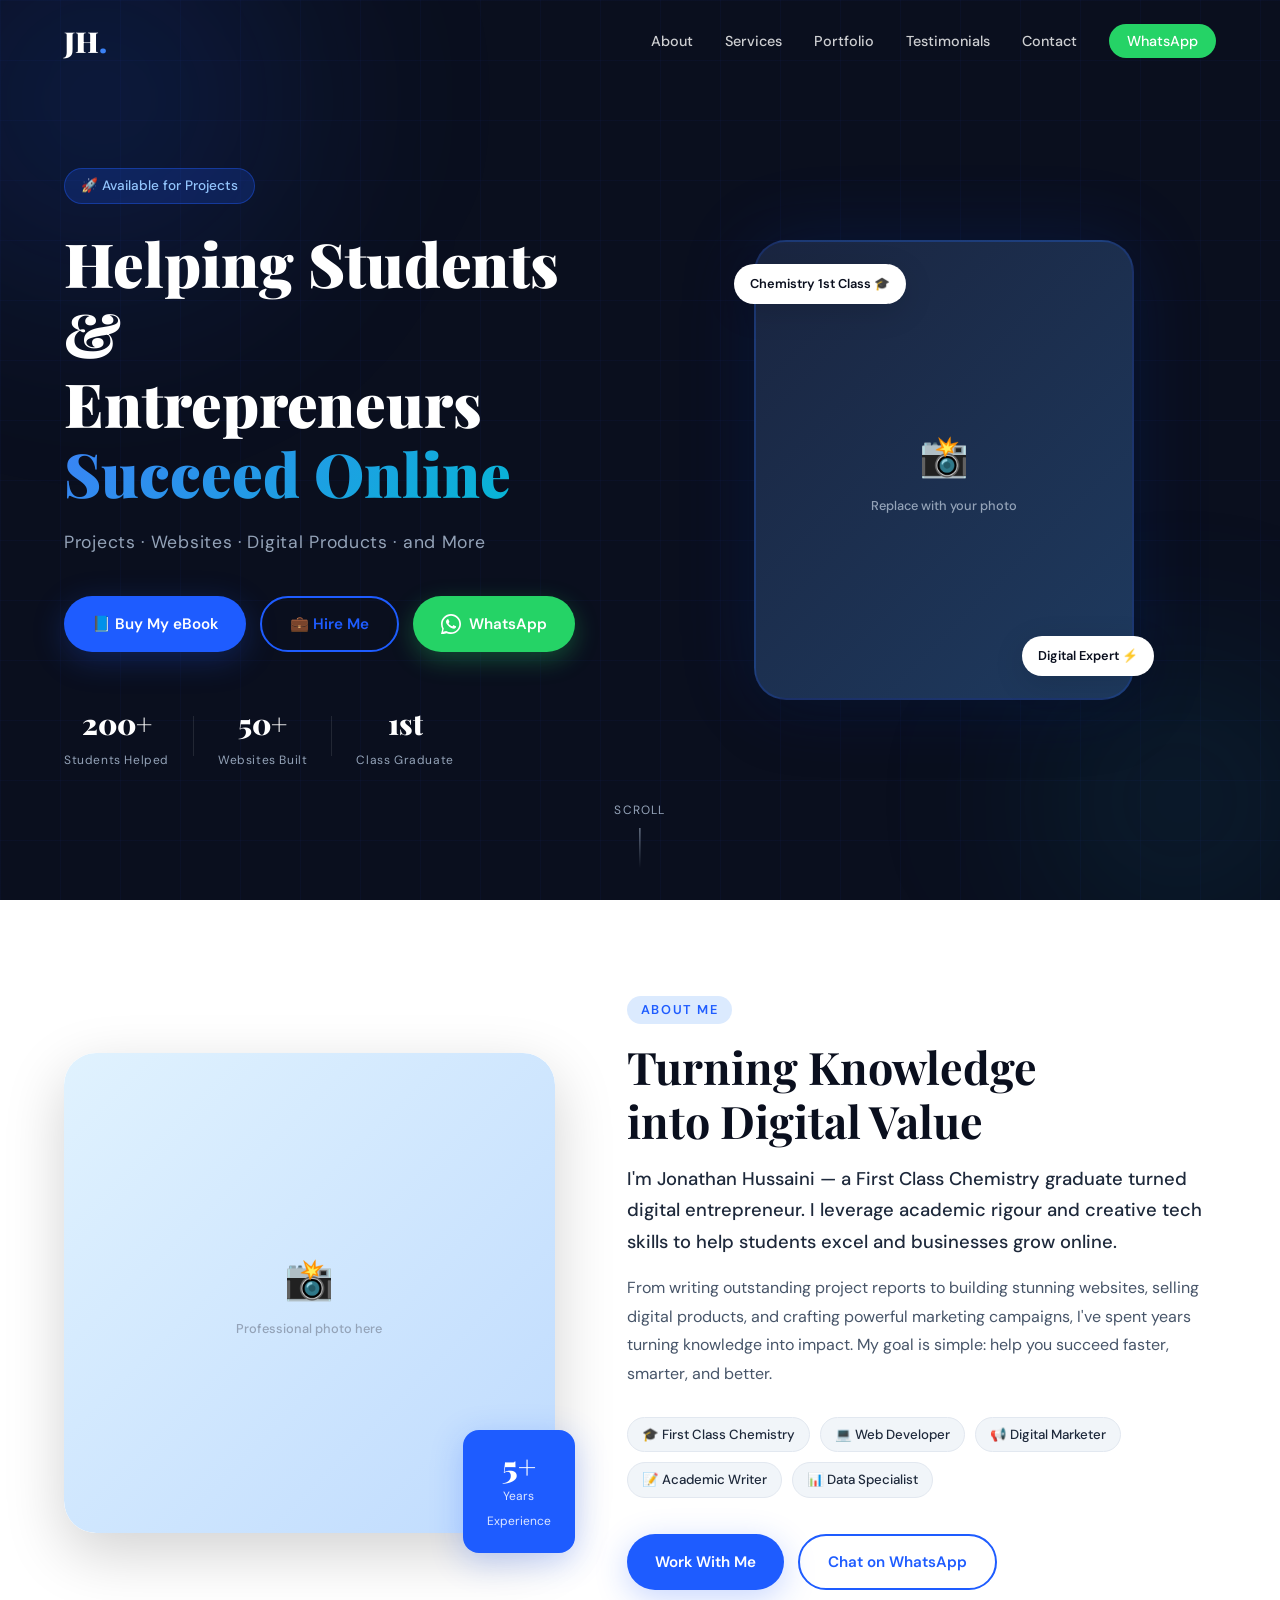
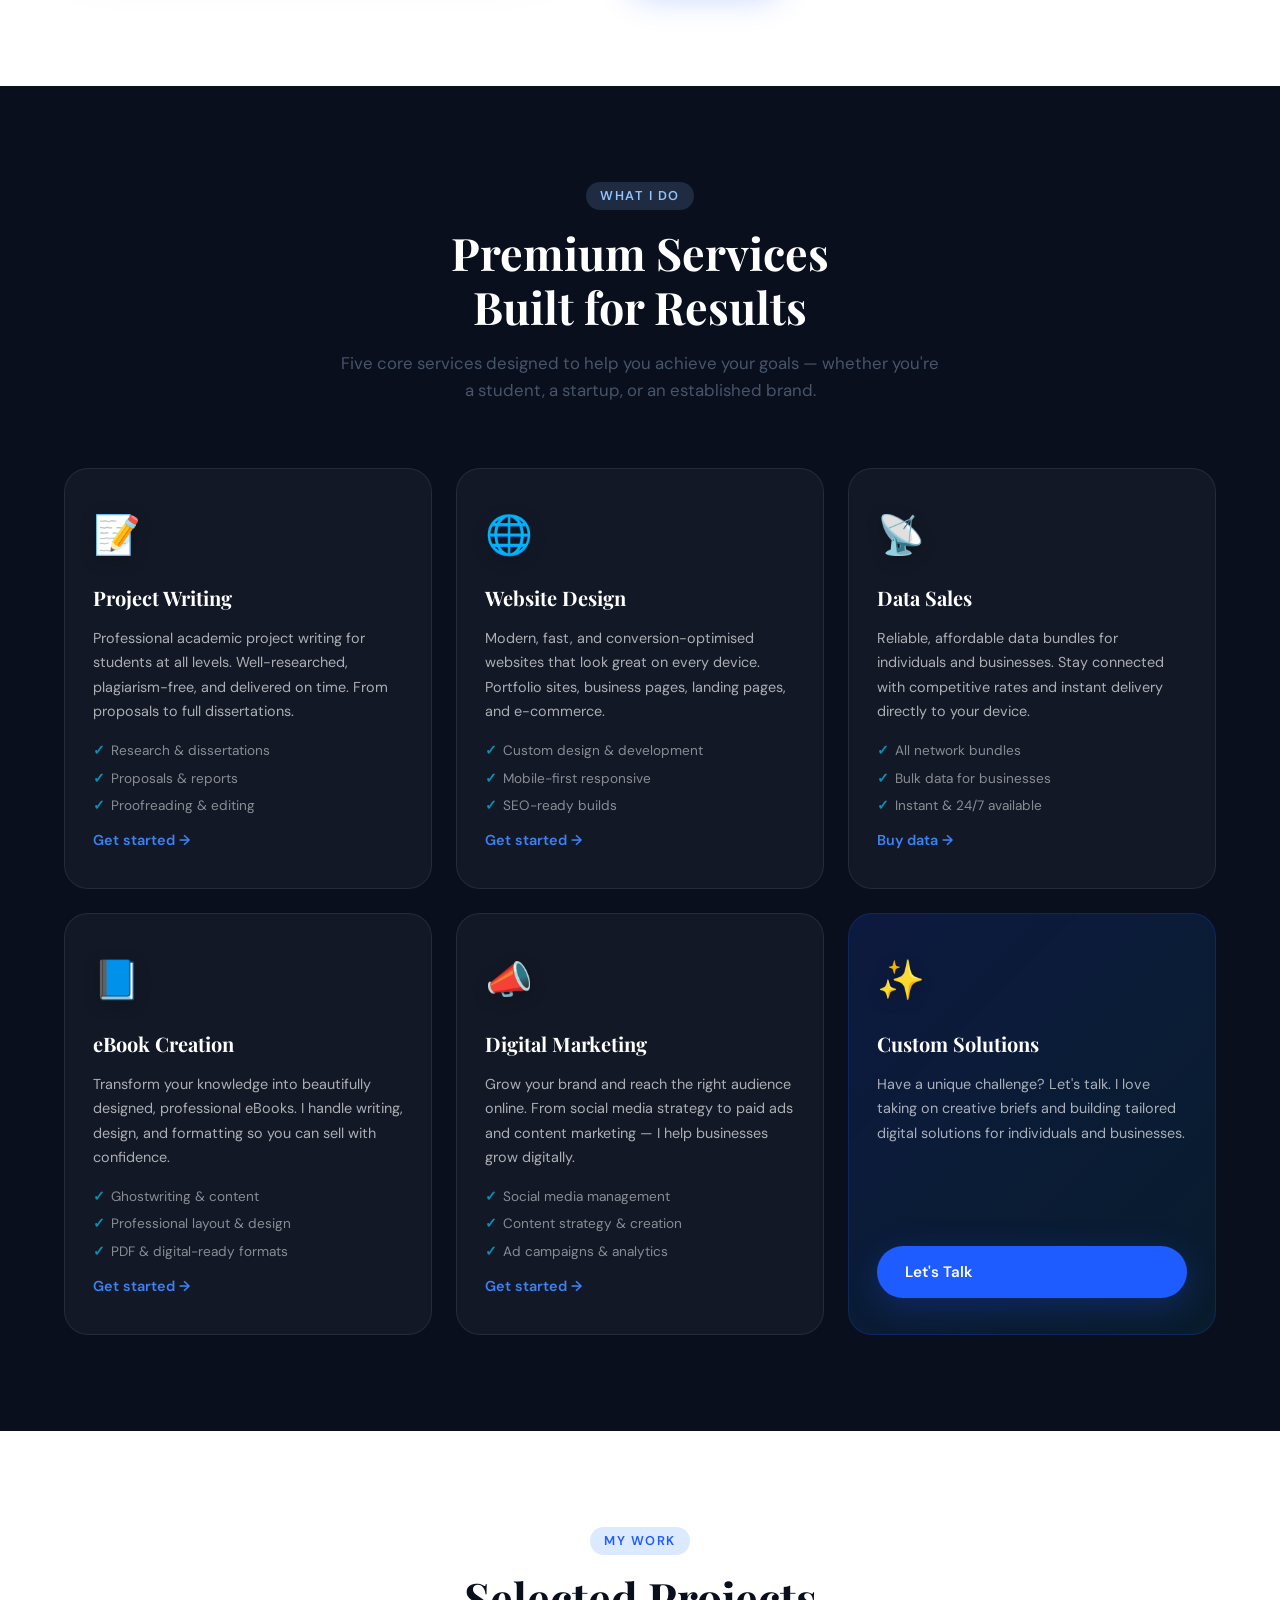
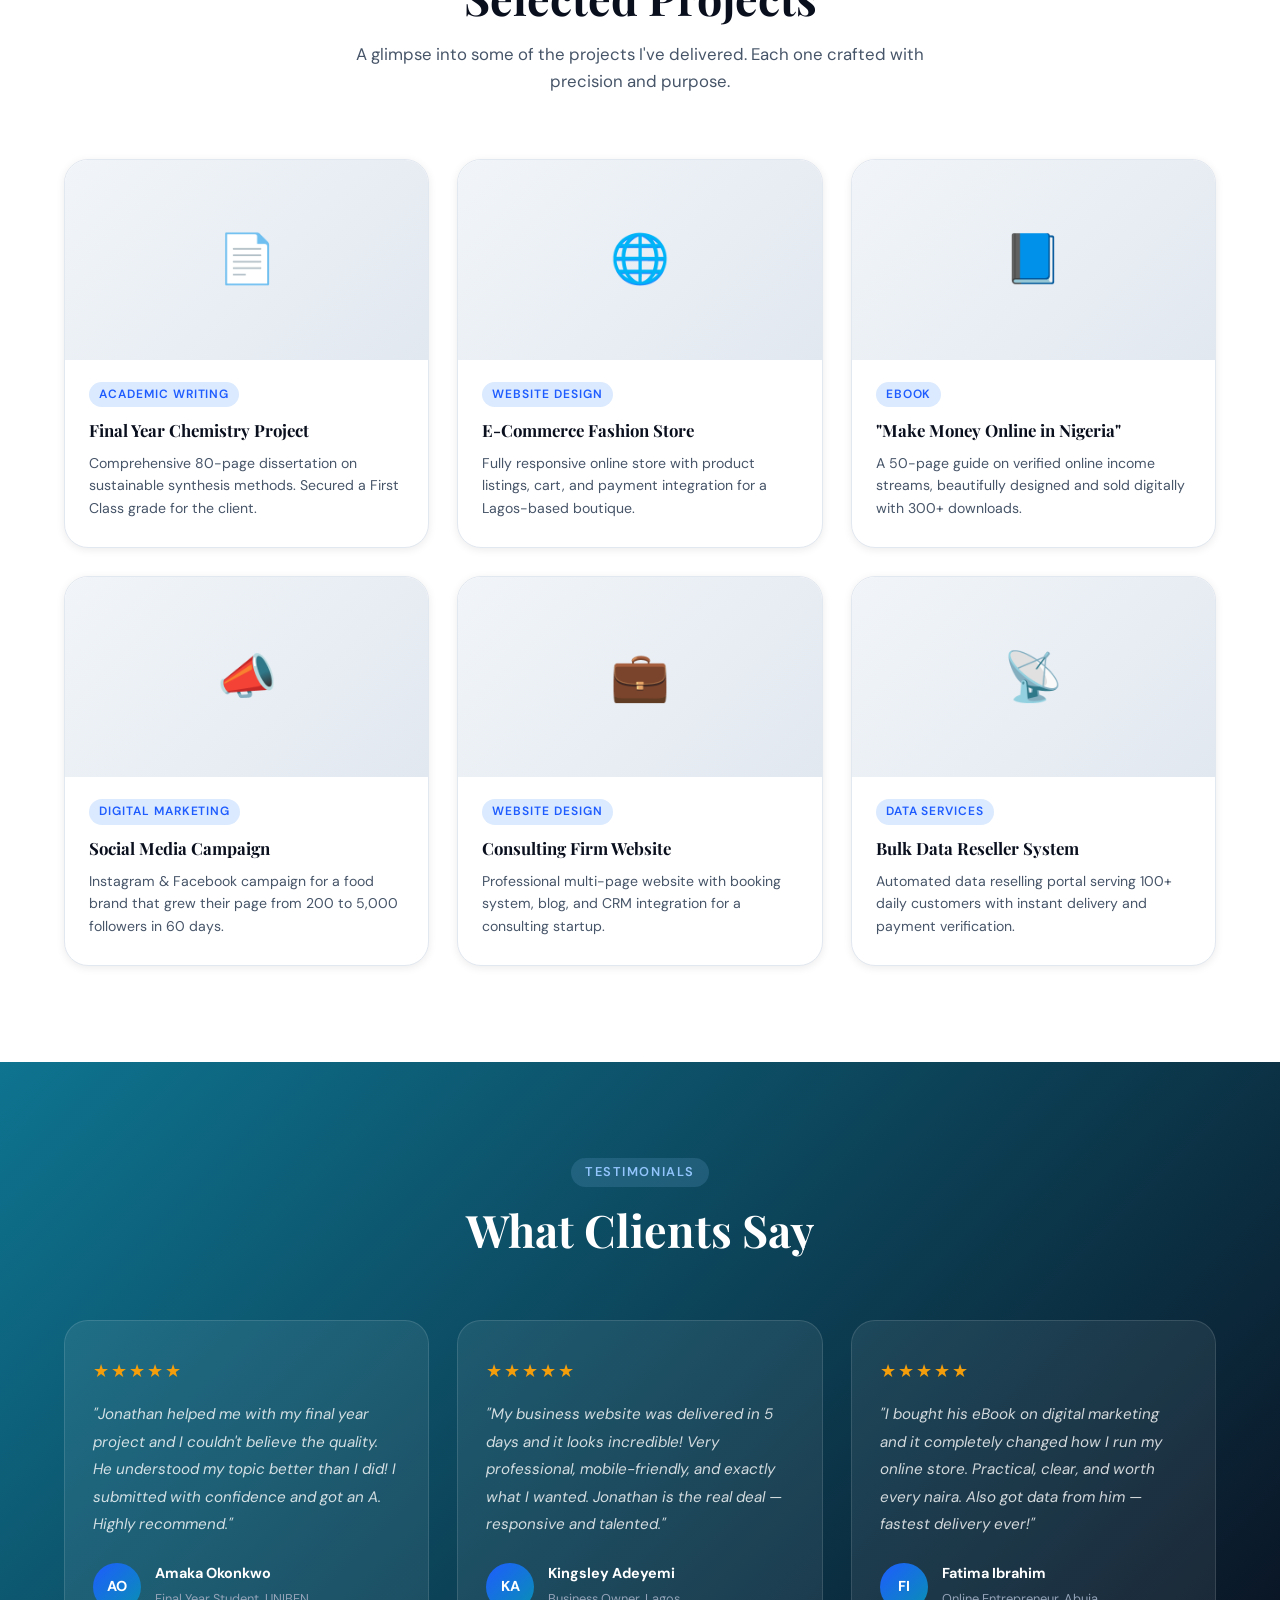
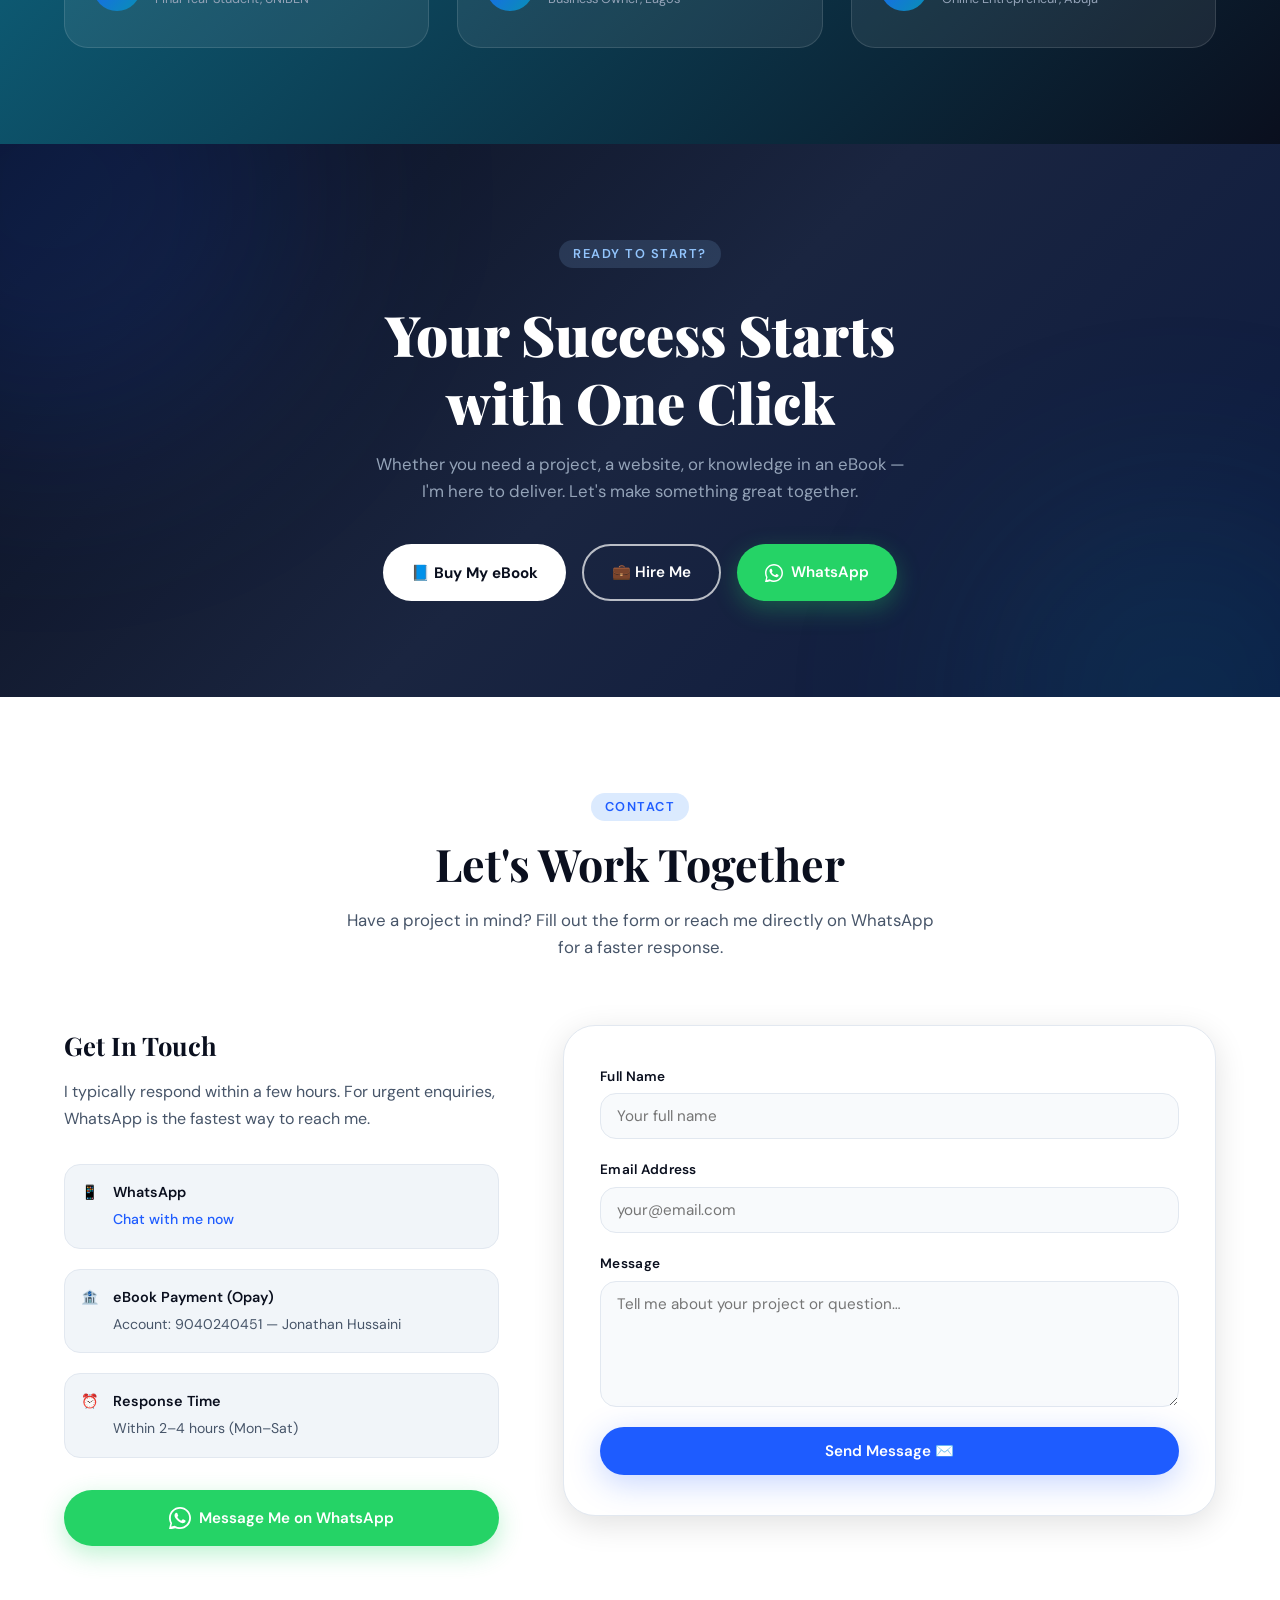
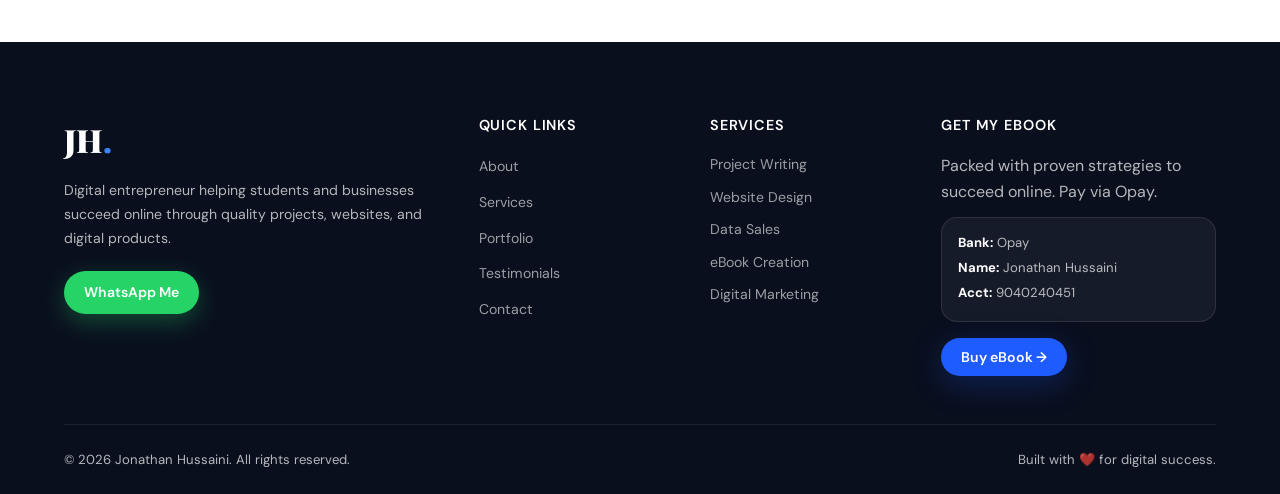
<file: index.html>
<!DOCTYPE html>
<html lang="en">
<head>
  <meta charset="UTF-8" />
  <meta name="viewport" content="width=device-width, initial-scale=1.0" />
  <title>Jonathan Hussaini — Digital Entrepreneur</title>

  <!-- Google Search Console Verification -->
  <meta name="google-site-verification" content="fGX16C2M5K1tRXCKrQCRT9qGqN2fuFwjOLZInHgE66c" />

  <link rel="preconnect" href="https://fonts.googleapis.com" />
  <link rel="preconnect" href="https://fonts.gstatic.com" crossorigin />
  <link href="https://fonts.googleapis.com/css2?family=Playfair+Display:wght@700;900&family=DM+Sans:wght@300;400;500;600&display=swap" rel="stylesheet" />
  <link rel="stylesheet" href="style.css" />
</head>
<body>

  <!-- ============================================================
       NAVIGATION
  ============================================================ -->
  <nav id="navbar">
    <div class="nav-inner">
      <a href="#hero" class="logo">JH<span class="logo-dot">.</span></a>
      <ul class="nav-links" id="navLinks">
        <li><a href="#about">About</a></li>
        <li><a href="#services">Services</a></li>
        <li><a href="#portfolio">Portfolio</a></li>
        <li><a href="#testimonials">Testimonials</a></li>
        <li><a href="#contact">Contact</a></li>
        <li><a href="https://wa.link/3ifkob" target="_blank" class="nav-wa">WhatsApp</a></li>
      </ul>
      <button class="hamburger" id="hamburger" aria-label="Toggle menu">
        <span></span><span></span><span></span>
      </button>
    </div>
  </nav>

  <!-- ============================================================
       HERO SECTION
  ============================================================ -->
  <section id="hero">
    <div class="hero-bg-grid"></div>
    <div class="hero-orb hero-orb-1"></div>
    <div class="hero-orb hero-orb-2"></div>
    <div class="hero-content">
      <div class="hero-text">
        <span class="hero-badge fade-up">🚀 Available for Projects</span>
        <h1 class="hero-headline fade-up">Helping Students &amp;<br/>Entrepreneurs<br/><span class="gradient-text">Succeed Online</span></h1>
        <p class="hero-tagline fade-up">Projects · Websites · Digital Products · and More</p>
        <div class="hero-cta fade-up">
          <button class="btn btn-primary" id="openEbookModal">📘 Buy My eBook</button>
          <a href="#contact" class="btn btn-outline">💼 Hire Me</a>
          <a href="https://wa.link/3ifkob" target="_blank" class="btn btn-wa">
            <svg width="20" height="20" viewBox="0 0 24 24" fill="currentColor"><path d="M17.472 14.382c-.297-.149-1.758-.867-2.03-.967-.273-.099-.471-.148-.67.15-.197.297-.767.966-.94 1.164-.173.199-.347.223-.644.075-.297-.15-1.255-.463-2.39-1.475-.883-.788-1.48-1.761-1.653-2.059-.173-.297-.018-.458.13-.606.134-.133.298-.347.446-.52.149-.174.198-.298.298-.497.099-.198.05-.371-.025-.52-.075-.149-.669-1.612-.916-2.207-.242-.579-.487-.5-.669-.51-.173-.008-.371-.01-.57-.01-.198 0-.52.074-.792.372-.272.297-1.04 1.016-1.04 2.479 0 1.462 1.065 2.875 1.213 3.074.149.198 2.096 3.2 5.077 4.487.709.306 1.262.489 1.694.625.712.227 1.36.195 1.871.118.571-.085 1.758-.719 2.006-1.413.248-.694.248-1.289.173-1.413-.074-.124-.272-.198-.57-.347z"/><path d="M12 0C5.373 0 0 5.373 0 12c0 2.125.554 4.122 1.522 5.862L.057 23.617a.75.75 0 00.92.919l5.83-1.456A11.945 11.945 0 0012 24c6.627 0 12-5.373 12-12S18.627 0 12 0zm0 22c-1.92 0-3.722-.5-5.285-1.377l-.38-.215-3.938.983.998-3.857-.234-.396A9.952 9.952 0 012 12C2 6.486 6.486 2 12 2s10 4.486 10 10-4.486 10-10 10z"/></svg>
            WhatsApp
          </a>
        </div>
        <div class="hero-stats fade-up">
          <div class="stat"><span class="stat-num">200+</span><span class="stat-label">Students Helped</span></div>
          <div class="stat-divider"></div>
          <div class="stat"><span class="stat-num">50+</span><span class="stat-label">Websites Built</span></div>
          <div class="stat-divider"></div>
          <div class="stat"><span class="stat-num">1st</span><span class="stat-label">Class Graduate</span></div>
        </div>
      </div>
      <div class="hero-image-wrap fade-up">
        <div class="hero-image-frame">
          <!-- REPLACE: swap this div for an <img src="your-photo.jpg" alt="Jonathan Hussaini"> -->
          <div class="img-placeholder hero-img-placeholder">
            <span>📸</span>
            <p>Replace with your photo</p>
          </div>
          <div class="hero-img-badge badge-top">Chemistry 1st Class 🎓</div>
          <div class="hero-img-badge badge-bottom">Digital Expert ⚡</div>
        </div>
      </div>
    </div>
    <div class="scroll-indicator">
      <span>Scroll</span>
      <div class="scroll-line"></div>
    </div>
  </section>

  <!-- ============================================================
       ABOUT SECTION
  ============================================================ -->
  <section id="about" class="section">
    <div class="container">
      <div class="about-grid">
        <div class="about-image-wrap reveal">
          <div class="about-img-frame">
            <!-- REPLACE: <img src="about-photo.jpg" alt="Jonathan Hussaini"> -->
            <div class="img-placeholder about-img-placeholder">
              <span>📸</span>
              <p>Professional photo here</p>
            </div>
          </div>
          <div class="about-experience-badge">
            <span class="exp-num">5+</span>
            <span class="exp-text">Years<br/>Experience</span>
          </div>
        </div>
        <div class="about-content reveal">
          <span class="section-label">About Me</span>
          <h2 class="section-title">Turning Knowledge<br/>into Digital Value</h2>
          <p class="about-lead">I'm Jonathan Hussaini — a First Class Chemistry graduate turned digital entrepreneur. I leverage academic rigour and creative tech skills to help students excel and businesses grow online.</p>
          <p class="about-body">From writing outstanding project reports to building stunning websites, selling digital products, and crafting powerful marketing campaigns, I've spent years turning knowledge into impact. My goal is simple: help you succeed faster, smarter, and better.</p>
          <div class="about-tags">
            <span class="tag">🎓 First Class Chemistry</span>
            <span class="tag">💻 Web Developer</span>
            <span class="tag">📢 Digital Marketer</span>
            <span class="tag">📝 Academic Writer</span>
            <span class="tag">📊 Data Specialist</span>
          </div>
          <div class="about-cta">
            <a href="#contact" class="btn btn-primary">Work With Me</a>
            <a href="https://wa.link/3ifkob" target="_blank" class="btn btn-outline">Chat on WhatsApp</a>
          </div>
        </div>
      </div>
    </div>
  </section>

  <!-- ============================================================
       SERVICES SECTION
  ============================================================ -->
  <section id="services" class="section section-dark">
    <div class="container">
      <div class="section-header reveal">
        <span class="section-label light">What I Do</span>
        <h2 class="section-title light">Premium Services<br/>Built for Results</h2>
        <p class="section-sub">Five core services designed to help you achieve your goals — whether you're a student, a startup, or an established brand.</p>
      </div>
      <div class="services-grid">

        <div class="service-card reveal">
          <div class="service-icon">📝</div>
          <h3>Project Writing</h3>
          <p>Professional academic project writing for students at all levels. Well-researched, plagiarism-free, and delivered on time. From proposals to full dissertations.</p>
          <ul class="service-list">
            <li>Research &amp; dissertations</li>
            <li>Proposals &amp; reports</li>
            <li>Proofreading &amp; editing</li>
          </ul>
          <a href="https://wa.link/3ifkob" target="_blank" class="service-link">Get started →</a>
        </div>

        <div class="service-card reveal">
          <div class="service-icon">🌐</div>
          <h3>Website Design</h3>
          <p>Modern, fast, and conversion-optimised websites that look great on every device. Portfolio sites, business pages, landing pages, and e-commerce.</p>
          <ul class="service-list">
            <li>Custom design &amp; development</li>
            <li>Mobile-first responsive</li>
            <li>SEO-ready builds</li>
          </ul>
          <a href="https://wa.link/3ifkob" target="_blank" class="service-link">Get started →</a>
        </div>

        <div class="service-card reveal">
          <div class="service-icon">📡</div>
          <h3>Data Sales</h3>
          <p>Reliable, affordable data bundles for individuals and businesses. Stay connected with competitive rates and instant delivery directly to your device.</p>
          <ul class="service-list">
            <li>All network bundles</li>
            <li>Bulk data for businesses</li>
            <li>Instant &amp; 24/7 available</li>
          </ul>
          <a href="https://wa.link/3ifkob" target="_blank" class="service-link">Buy data →</a>
        </div>

        <div class="service-card reveal">
          <div class="service-icon">📘</div>
          <h3>eBook Creation</h3>
          <p>Transform your knowledge into beautifully designed, professional eBooks. I handle writing, design, and formatting so you can sell with confidence.</p>
          <ul class="service-list">
            <li>Ghostwriting &amp; content</li>
            <li>Professional layout &amp; design</li>
            <li>PDF &amp; digital-ready formats</li>
          </ul>
          <a href="https://wa.link/3ifkob" target="_blank" class="service-link">Get started →</a>
        </div>

        <div class="service-card reveal">
          <div class="service-icon">📣</div>
          <h3>Digital Marketing</h3>
          <p>Grow your brand and reach the right audience online. From social media strategy to paid ads and content marketing — I help businesses grow digitally.</p>
          <ul class="service-list">
            <li>Social media management</li>
            <li>Content strategy &amp; creation</li>
            <li>Ad campaigns &amp; analytics</li>
          </ul>
          <a href="https://wa.link/3ifkob" target="_blank" class="service-link">Get started →</a>
        </div>

        <div class="service-card service-card-cta reveal">
          <div class="service-icon">✨</div>
          <h3>Custom Solutions</h3>
          <p>Have a unique challenge? Let's talk. I love taking on creative briefs and building tailored digital solutions for individuals and businesses.</p>
          <a href="https://wa.link/3ifkob" target="_blank" class="btn btn-primary" style="margin-top:auto;">Let's Talk</a>
        </div>

      </div>
    </div>
  </section>

  <!-- ============================================================
       PORTFOLIO SECTION
  ============================================================ -->
  <section id="portfolio" class="section">
    <div class="container">
      <div class="section-header reveal">
        <span class="section-label">My Work</span>
        <h2 class="section-title">Selected Projects</h2>
        <p class="section-sub">A glimpse into some of the projects I've delivered. Each one crafted with precision and purpose.</p>
      </div>
      <div class="portfolio-grid">

        <div class="portfolio-card reveal">
          <!-- REPLACE: <img src="project1.jpg" alt="Student Project"> -->
          <div class="img-placeholder portfolio-img">
            <span>📄</span>
          </div>
          <div class="portfolio-info">
            <span class="portfolio-tag">Academic Writing</span>
            <h4>Final Year Chemistry Project</h4>
            <p>Comprehensive 80-page dissertation on sustainable synthesis methods. Secured a First Class grade for the client.</p>
          </div>
        </div>

        <div class="portfolio-card reveal">
          <!-- REPLACE: <img src="project2.jpg" alt="Website Design"> -->
          <div class="img-placeholder portfolio-img">
            <span>🌐</span>
          </div>
          <div class="portfolio-info">
            <span class="portfolio-tag">Website Design</span>
            <h4>E-Commerce Fashion Store</h4>
            <p>Fully responsive online store with product listings, cart, and payment integration for a Lagos-based boutique.</p>
          </div>
        </div>

        <div class="portfolio-card reveal">
          <!-- REPLACE: <img src="project3.jpg" alt="eBook"> -->
          <div class="img-placeholder portfolio-img">
            <span>📘</span>
          </div>
          <div class="portfolio-info">
            <span class="portfolio-tag">eBook</span>
            <h4>"Make Money Online in Nigeria"</h4>
            <p>A 50-page guide on verified online income streams, beautifully designed and sold digitally with 300+ downloads.</p>
          </div>
        </div>

        <div class="portfolio-card reveal">
          <!-- REPLACE: <img src="project4.jpg" alt="Digital Marketing"> -->
          <div class="img-placeholder portfolio-img">
            <span>📣</span>
          </div>
          <div class="portfolio-info">
            <span class="portfolio-tag">Digital Marketing</span>
            <h4>Social Media Campaign</h4>
            <p>Instagram &amp; Facebook campaign for a food brand that grew their page from 200 to 5,000 followers in 60 days.</p>
          </div>
        </div>

        <div class="portfolio-card reveal">
          <!-- REPLACE: <img src="project5.jpg" alt="Business Website"> -->
          <div class="img-placeholder portfolio-img">
            <span>💼</span>
          </div>
          <div class="portfolio-info">
            <span class="portfolio-tag">Website Design</span>
            <h4>Consulting Firm Website</h4>
            <p>Professional multi-page website with booking system, blog, and CRM integration for a consulting startup.</p>
          </div>
        </div>

        <div class="portfolio-card reveal">
          <!-- REPLACE: <img src="project6.jpg" alt="Data Services"> -->
          <div class="img-placeholder portfolio-img">
            <span>📡</span>
          </div>
          <div class="portfolio-info">
            <span class="portfolio-tag">Data Services</span>
            <h4>Bulk Data Reseller System</h4>
            <p>Automated data reselling portal serving 100+ daily customers with instant delivery and payment verification.</p>
          </div>
        </div>

      </div>
    </div>
  </section>

  <!-- ============================================================
       TESTIMONIALS SECTION
  ============================================================ -->
  <section id="testimonials" class="section section-teal">
    <div class="container">
      <div class="section-header reveal">
        <span class="section-label light">Testimonials</span>
        <h2 class="section-title light">What Clients Say</h2>
      </div>
      <div class="testimonials-grid">

        <div class="testimonial-card reveal">
          <div class="testimonial-stars">★★★★★</div>
          <p class="testimonial-text">"Jonathan helped me with my final year project and I couldn't believe the quality. He understood my topic better than I did! I submitted with confidence and got an A. Highly recommend."</p>
          <div class="testimonial-author">
            <!-- REPLACE: <img src="testi1.jpg" alt="Amaka"> -->
            <div class="testi-avatar">AO</div>
            <div>
              <strong>Amaka Okonkwo</strong>
              <span>Final Year Student, UNIBEN</span>
            </div>
          </div>
        </div>

        <div class="testimonial-card reveal">
          <div class="testimonial-stars">★★★★★</div>
          <p class="testimonial-text">"My business website was delivered in 5 days and it looks incredible! Very professional, mobile-friendly, and exactly what I wanted. Jonathan is the real deal — responsive and talented."</p>
          <div class="testimonial-author">
            <div class="testi-avatar">KA</div>
            <div>
              <strong>Kingsley Adeyemi</strong>
              <span>Business Owner, Lagos</span>
            </div>
          </div>
        </div>

        <div class="testimonial-card reveal">
          <div class="testimonial-stars">★★★★★</div>
          <p class="testimonial-text">"I bought his eBook on digital marketing and it completely changed how I run my online store. Practical, clear, and worth every naira. Also got data from him — fastest delivery ever!"</p>
          <div class="testimonial-author">
            <div class="testi-avatar">FI</div>
            <div>
              <strong>Fatima Ibrahim</strong>
              <span>Online Entrepreneur, Abuja</span>
            </div>
          </div>
        </div>

      </div>
    </div>
  </section>

  <!-- ============================================================
       CALL TO ACTION SECTION
  ============================================================ -->
  <section id="cta" class="section section-cta">
    <div class="cta-orb cta-orb-1"></div>
    <div class="cta-orb cta-orb-2"></div>
    <div class="container">
      <div class="cta-content reveal">
        <span class="section-label light">Ready to Start?</span>
        <h2 class="cta-headline">Your Success Starts<br/>with One Click</h2>
        <p class="cta-sub">Whether you need a project, a website, or knowledge in an eBook — I'm here to deliver. Let's make something great together.</p>
        <div class="cta-buttons">
          <button class="btn btn-white" id="openEbookModal2">📘 Buy My eBook</button>
          <a href="#contact" class="btn btn-outline-white">💼 Hire Me</a>
          <a href="https://wa.link/3ifkob" target="_blank" class="btn btn-wa">
            <svg width="18" height="18" viewBox="0 0 24 24" fill="currentColor"><path d="M17.472 14.382c-.297-.149-1.758-.867-2.03-.967-.273-.099-.471-.148-.67.15-.197.297-.767.966-.94 1.164-.173.199-.347.223-.644.075-.297-.15-1.255-.463-2.39-1.475-.883-.788-1.48-1.761-1.653-2.059-.173-.297-.018-.458.13-.606.134-.133.298-.347.446-.52.149-.174.198-.298.298-.497.099-.198.05-.371-.025-.52-.075-.149-.669-1.612-.916-2.207-.242-.579-.487-.5-.669-.51-.173-.008-.371-.01-.57-.01-.198 0-.52.074-.792.372-.272.297-1.04 1.016-1.04 2.479 0 1.462 1.065 2.875 1.213 3.074.149.198 2.096 3.2 5.077 4.487.709.306 1.262.489 1.694.625.712.227 1.36.195 1.871.118.571-.085 1.758-.719 2.006-1.413.248-.694.248-1.289.173-1.413-.074-.124-.272-.198-.57-.347z"/><path d="M12 0C5.373 0 0 5.373 0 12c0 2.125.554 4.122 1.522 5.862L.057 23.617a.75.75 0 00.92.919l5.83-1.456A11.945 11.945 0 0012 24c6.627 0 12-5.373 12-12S18.627 0 12 0zm0 22c-1.92 0-3.722-.5-5.285-1.377l-.38-.215-3.938.983.998-3.857-.234-.396A9.952 9.952 0 012 12C2 6.486 6.486 2 12 2s10 4.486 10 10-4.486 10-10 10z"/></svg>
            WhatsApp
          </a>
        </div>
      </div>
    </div>
  </section>

  <!-- ============================================================
       CONTACT SECTION
  ============================================================ -->
  <section id="contact" class="section">
    <div class="container">
      <div class="section-header reveal">
        <span class="section-label">Contact</span>
        <h2 class="section-title">Let's Work Together</h2>
        <p class="section-sub">Have a project in mind? Fill out the form or reach me directly on WhatsApp for a faster response.</p>
      </div>
      <div class="contact-grid">
        <div class="contact-info reveal">
          <h3>Get In Touch</h3>
          <p>I typically respond within a few hours. For urgent enquiries, WhatsApp is the fastest way to reach me.</p>
          <div class="contact-items">
            <div class="contact-item">
              <span class="contact-icon">📱</span>
              <div>
                <strong>WhatsApp</strong>
                <a href="https://wa.link/3ifkob" target="_blank">Chat with me now</a>
              </div>
            </div>
            <div class="contact-item">
              <span class="contact-icon">🏦</span>
              <div>
                <strong>eBook Payment (Opay)</strong>
                <span>Account: 9040240451 — Jonathan Hussaini</span>
              </div>
            </div>
            <div class="contact-item">
              <span class="contact-icon">⏰</span>
              <div>
                <strong>Response Time</strong>
                <span>Within 2–4 hours (Mon–Sat)</span>
              </div>
            </div>
          </div>
          <a href="https://wa.link/3ifkob" target="_blank" class="btn btn-wa wa-big">
            <svg width="22" height="22" viewBox="0 0 24 24" fill="currentColor"><path d="M17.472 14.382c-.297-.149-1.758-.867-2.03-.967-.273-.099-.471-.148-.67.15-.197.297-.767.966-.94 1.164-.173.199-.347.223-.644.075-.297-.15-1.255-.463-2.39-1.475-.883-.788-1.48-1.761-1.653-2.059-.173-.297-.018-.458.13-.606.134-.133.298-.347.446-.52.149-.174.198-.298.298-.497.099-.198.05-.371-.025-.52-.075-.149-.669-1.612-.916-2.207-.242-.579-.487-.5-.669-.51-.173-.008-.371-.01-.57-.01-.198 0-.52.074-.792.372-.272.297-1.04 1.016-1.04 2.479 0 1.462 1.065 2.875 1.213 3.074.149.198 2.096 3.2 5.077 4.487.709.306 1.262.489 1.694.625.712.227 1.36.195 1.871.118.571-.085 1.758-.719 2.006-1.413.248-.694.248-1.289.173-1.413-.074-.124-.272-.198-.57-.347z"/><path d="M12 0C5.373 0 0 5.373 0 12c0 2.125.554 4.122 1.522 5.862L.057 23.617a.75.75 0 00.92.919l5.83-1.456A11.945 11.945 0 0012 24c6.627 0 12-5.373 12-12S18.627 0 12 0zm0 22c-1.92 0-3.722-.5-5.285-1.377l-.38-.215-3.938.983.998-3.857-.234-.396A9.952 9.952 0 012 12C2 6.486 6.486 2 12 2s10 4.486 10 10-4.486 10-10 10z"/></svg>
            Message Me on WhatsApp
          </a>
        </div>

        <div class="contact-form-wrap reveal">
          <form id="contactForm" class="contact-form" novalidate>
            <div class="form-group">
              <label for="contactName">Full Name</label>
              <input type="text" id="contactName" placeholder="Your full name" required />
            </div>
            <div class="form-group">
              <label for="contactEmail">Email Address</label>
              <input type="email" id="contactEmail" placeholder="your@email.com" required />
            </div>
            <div class="form-group">
              <label for="contactMessage">Message</label>
              <textarea id="contactMessage" rows="5" placeholder="Tell me about your project or question…" required></textarea>
            </div>
            <button type="submit" class="btn btn-primary btn-full" id="contactSubmitBtn">Send Message ✉️</button>
            <div id="contactSuccess" class="form-success" style="display:none;">
              ✅ Thanks! I'll get back to you soon. For faster response, <a href="https://wa.link/3ifkob" target="_blank">WhatsApp me</a>.
            </div>
          </form>
        </div>
      </div>
    </div>
  </section>

  <!-- ============================================================
       FOOTER
  ============================================================ -->
  <footer class="footer">
    <div class="container">
      <div class="footer-grid">
        <div class="footer-brand">
          <a href="#hero" class="logo">JH<span class="logo-dot">.</span></a>
          <p>Digital entrepreneur helping students and businesses succeed online through quality projects, websites, and digital products.</p>
          <a href="https://wa.link/3ifkob" target="_blank" class="btn btn-wa btn-sm">WhatsApp Me</a>
        </div>
        <div class="footer-links">
          <h4>Quick Links</h4>
          <ul>
            <li><a href="#about">About</a></li>
            <li><a href="#services">Services</a></li>
            <li><a href="#portfolio">Portfolio</a></li>
            <li><a href="#testimonials">Testimonials</a></li>
            <li><a href="#contact">Contact</a></li>
          </ul>
        </div>
        <div class="footer-services">
          <h4>Services</h4>
          <ul>
            <li>Project Writing</li>
            <li>Website Design</li>
            <li>Data Sales</li>
            <li>eBook Creation</li>
            <li>Digital Marketing</li>
          </ul>
        </div>
        <div class="footer-ebook">
          <h4>Get My eBook</h4>
          <p>Packed with proven strategies to succeed online. Pay via Opay.</p>
          <div class="ebook-bank-info">
            <p><strong>Bank:</strong> Opay</p>
            <p><strong>Name:</strong> Jonathan Hussaini</p>
            <p><strong>Acct:</strong> 9040240451</p>
          </div>
          <button class="btn btn-primary btn-sm" id="openEbookModalFooter">Buy eBook →</button>
        </div>
      </div>
      <div class="footer-bottom">
        <p>© <span id="footerYear"></span> Jonathan Hussaini. All rights reserved.</p>
        <p>Built with ❤️ for digital success.</p>
      </div>
    </div>
  </footer>

  <!-- ============================================================
       EBOOK MODAL
  ============================================================ -->
  <div id="ebookModal" class="modal-overlay" role="dialog" aria-modal="true" aria-labelledby="modalTitle">
    <div class="modal-box">
      <button class="modal-close" id="modalClose" aria-label="Close modal">✕</button>

      <!-- STEP 1: Payment Instructions -->
      <div id="modalStep1">
        <div class="modal-icon">📘</div>
        <h2 id="modalTitle">Get Your eBook</h2>
        <p class="modal-sub">Learn proven digital strategies to earn and grow online. One-time payment, lifetime value.</p>

        <div class="payment-box">
          <h4>💳 Payment Instructions</h4>
          <div class="payment-detail">
            <span class="pay-label">Bank</span>
            <span class="pay-value">Opay</span>
          </div>
          <div class="payment-detail">
            <span class="pay-label">Account Name</span>
            <span class="pay-value">Jonathan Hussaini</span>
          </div>
          <div class="payment-detail highlight">
            <span class="pay-label">Account Number</span>
            <span class="pay-value acct-num" id="acctNum">9040240451</span>
          </div>
          <button class="copy-btn" id="copyAcct" onclick="copyAccount()">📋 Copy Account Number</button>
        </div>

        <p class="modal-note">After making payment, enter your details below so we can send your eBook:</p>

        <form id="ebookForm" novalidate>
          <div class="form-group">
            <label for="ebookName">Your Full Name</label>
            <input type="text" id="ebookName" placeholder="e.g. Amaka Okonkwo" required />
          </div>
          <div class="form-group">
            <label for="ebookEmail">Email Address</label>
            <input type="email" id="ebookEmail" placeholder="your@email.com" required />
          </div>
          <div class="form-group">
            <label for="ebookPhone">WhatsApp Number (optional)</label>
            <input type="tel" id="ebookPhone" placeholder="+234 800 000 0000" />
          </div>
          <button type="submit" class="btn btn-primary btn-full" id="ebookSubmitBtn">
            ✅ I've Paid – Confirm My Order
          </button>
        </form>
      </div>

      <!-- STEP 2: Thank You Message -->
      <div id="modalStep2" style="display:none;">
        <div class="modal-icon success-icon">🎉</div>
        <h2>Payment Received!</h2>
        <p class="modal-sub">Thank you, <strong id="thanksName"></strong>! Your payment is being confirmed.</p>
        <div class="success-box">
          <p>📩 Your eBook will be sent to <strong id="thanksEmail"></strong> within <strong>24 hours</strong>.</p>
          <p>For faster delivery, send your payment proof on WhatsApp:</p>
        </div>
        <a href="https://wa.link/3ifkob" target="_blank" class="btn btn-wa btn-full">
          <svg width="20" height="20" viewBox="0 0 24 24" fill="currentColor"><path d="M17.472 14.382c-.297-.149-1.758-.867-2.03-.967-.273-.099-.471-.148-.67.15-.197.297-.767.966-.94 1.164-.173.199-.347.223-.644.075-.297-.15-1.255-.463-2.39-1.475-.883-.788-1.48-1.761-1.653-2.059-.173-.297-.018-.458.13-.606.134-.133.298-.347.446-.52.149-.174.198-.298.298-.497.099-.198.05-.371-.025-.52-.075-.149-.669-1.612-.916-2.207-.242-.579-.487-.5-.669-.51-.173-.008-.371-.01-.57-.01-.198 0-.52.074-.792.372-.272.297-1.04 1.016-1.04 2.479 0 1.462 1.065 2.875 1.213 3.074.149.198 2.096 3.2 5.077 4.487.709.306 1.262.489 1.694.625.712.227 1.36.195 1.871.118.571-.085 1.758-.719 2.006-1.413.248-.694.248-1.289.173-1.413-.074-.124-.272-.198-.57-.347z"/><path d="M12 0C5.373 0 0 5.373 0 12c0 2.125.554 4.122 1.522 5.862L.057 23.617a.75.75 0 00.92.919l5.83-1.456A11.945 11.945 0 0012 24c6.627 0 12-5.373 12-12S18.627 0 12 0zm0 22c-1.92 0-3.722-.5-5.285-1.377l-.38-.215-3.938.983.998-3.857-.234-.396A9.952 9.952 0 012 12C2 6.486 6.486 2 12 2s10 4.486 10 10-4.486 10-10 10z"/></svg>
          Send Payment Proof on WhatsApp
        </a>
        <button class="btn btn-outline btn-full" style="margin-top:12px;" onclick="closeModal()">Close</button>
      </div>
    </div>
  </div>

  <script src="script.js"></script>
</body>
</html>
</file>
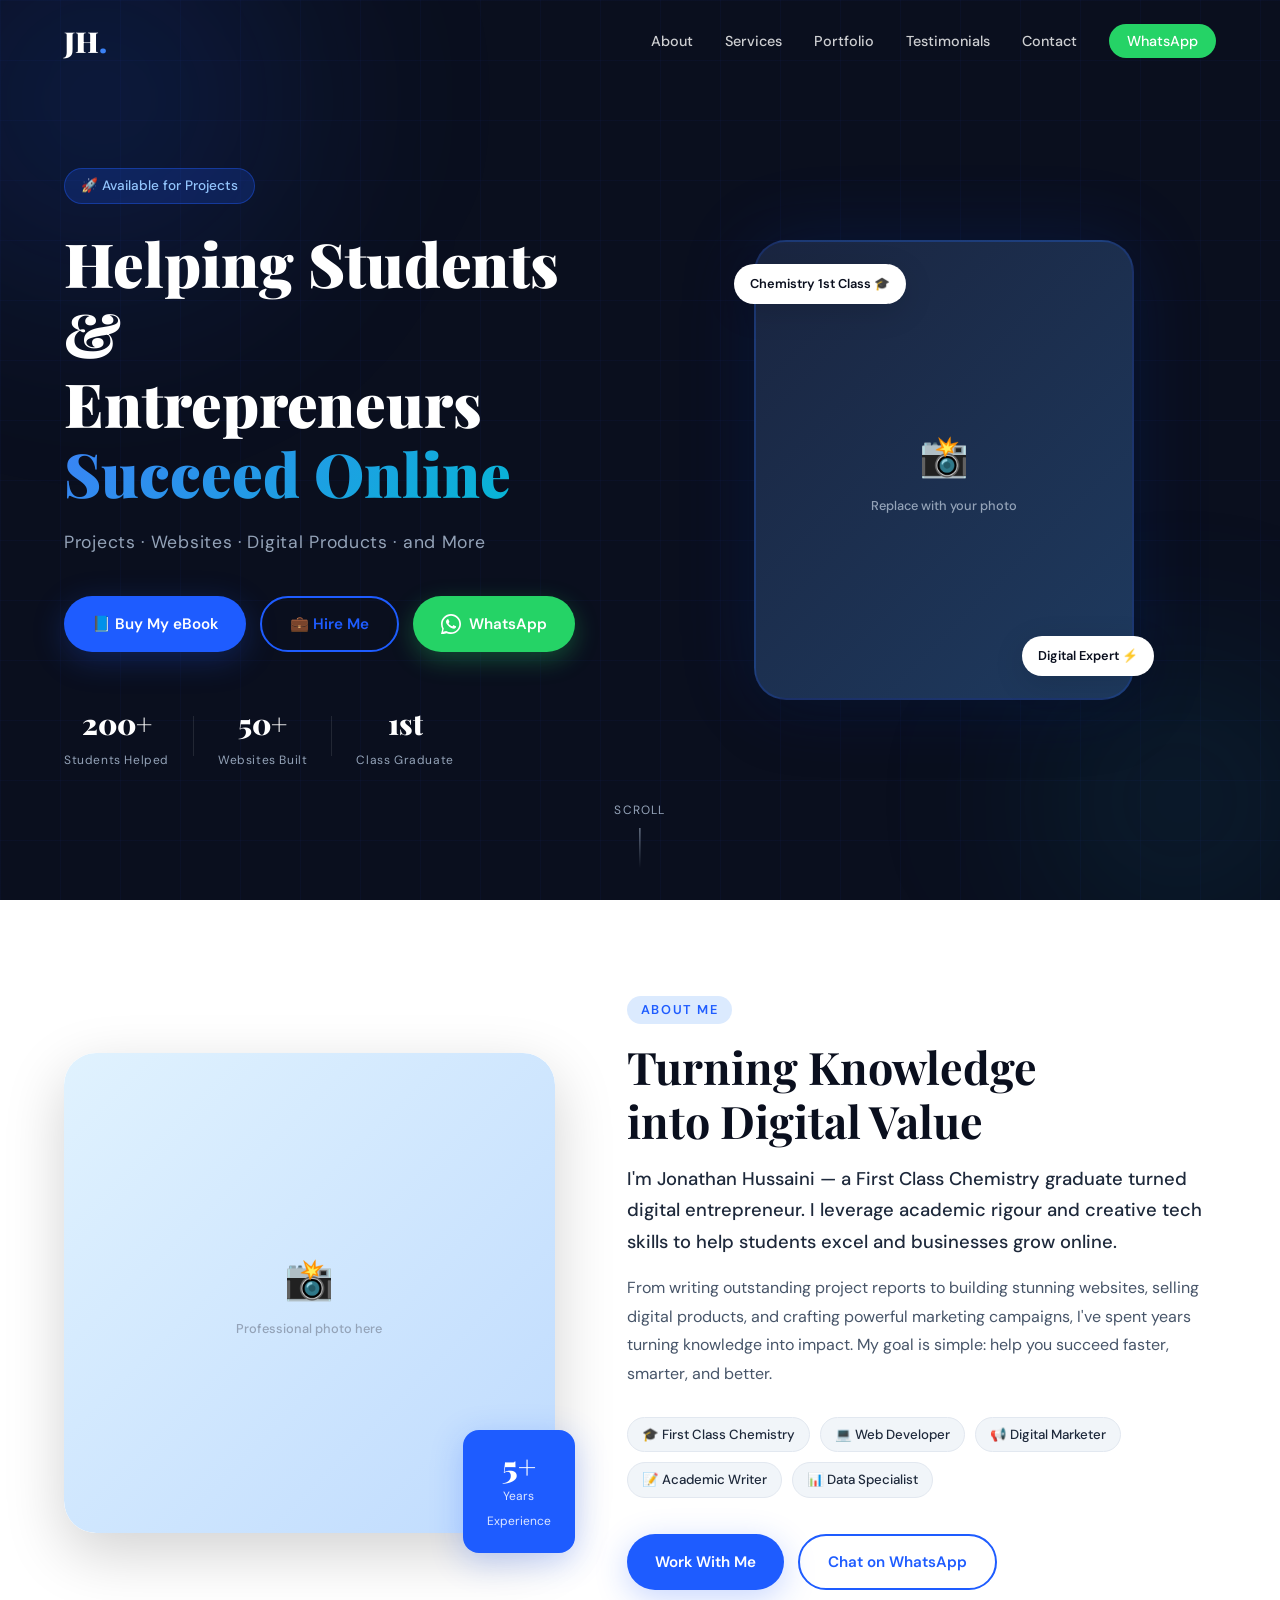
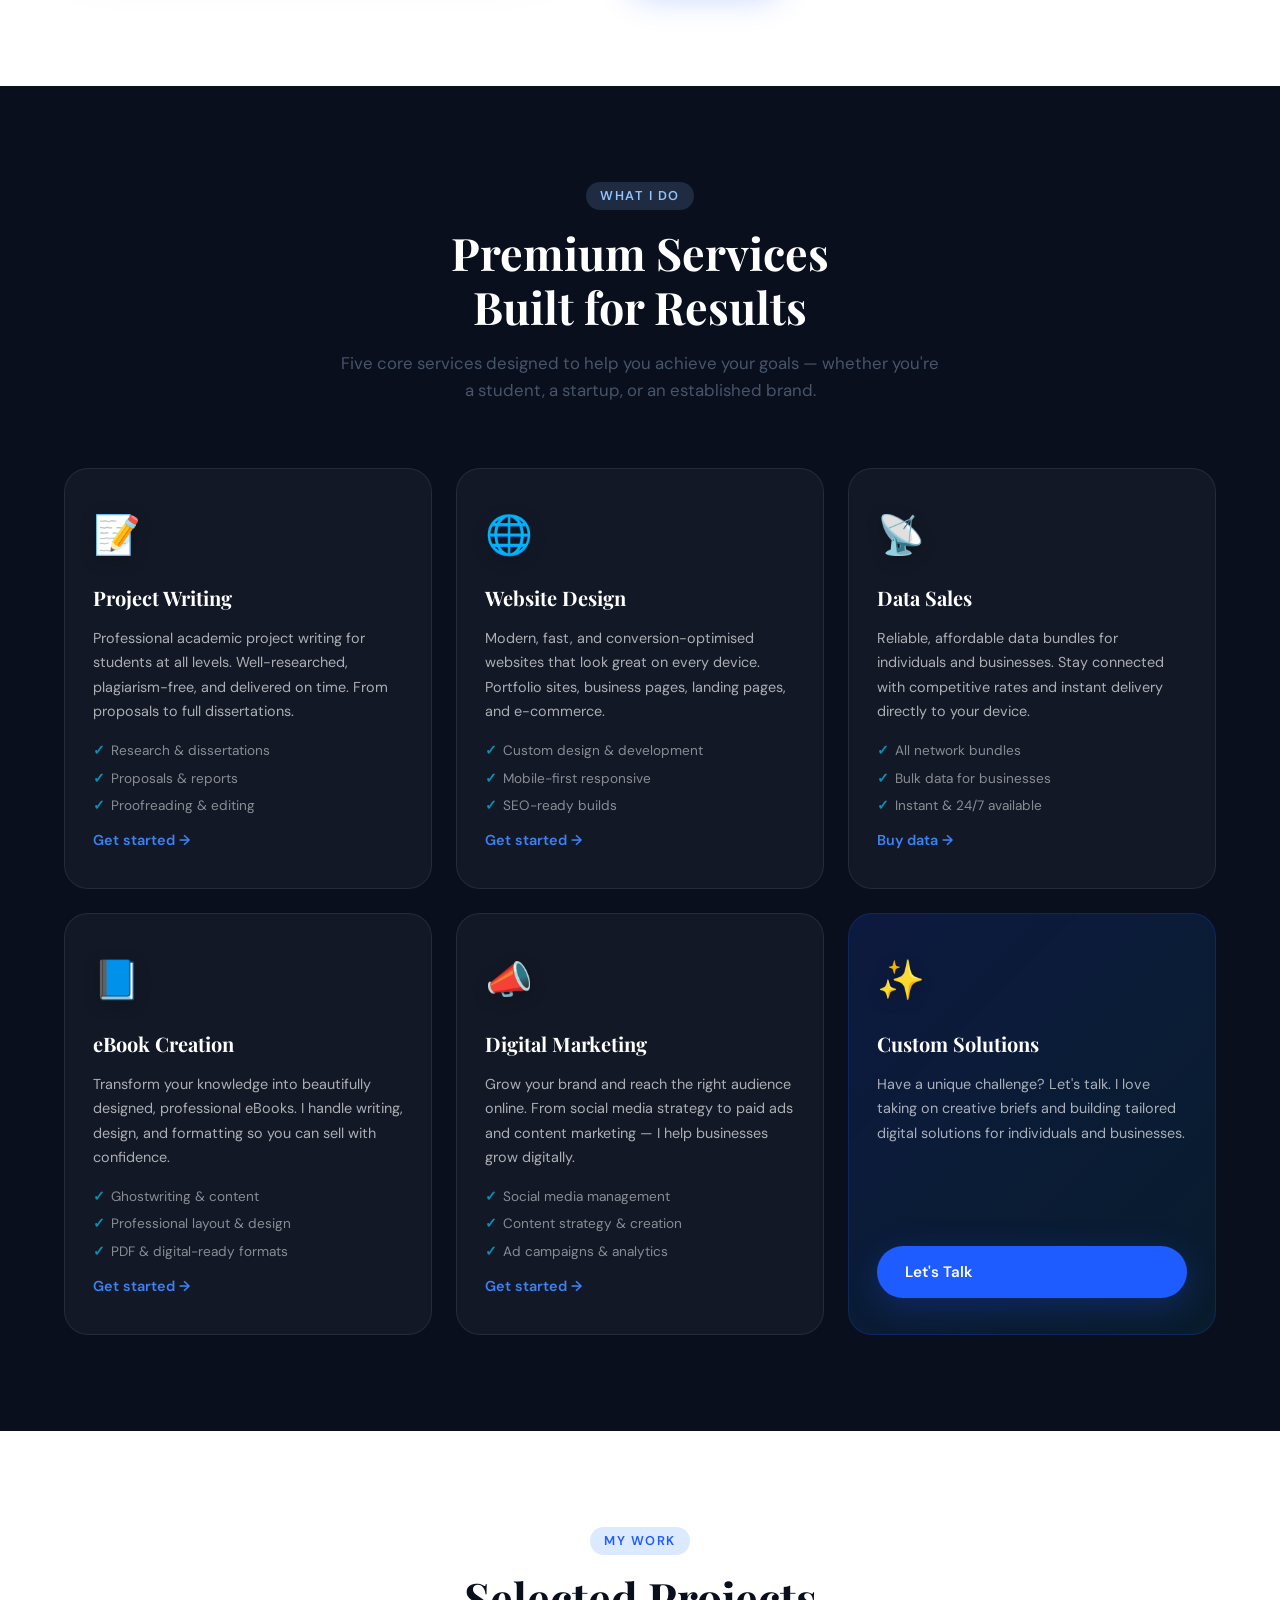
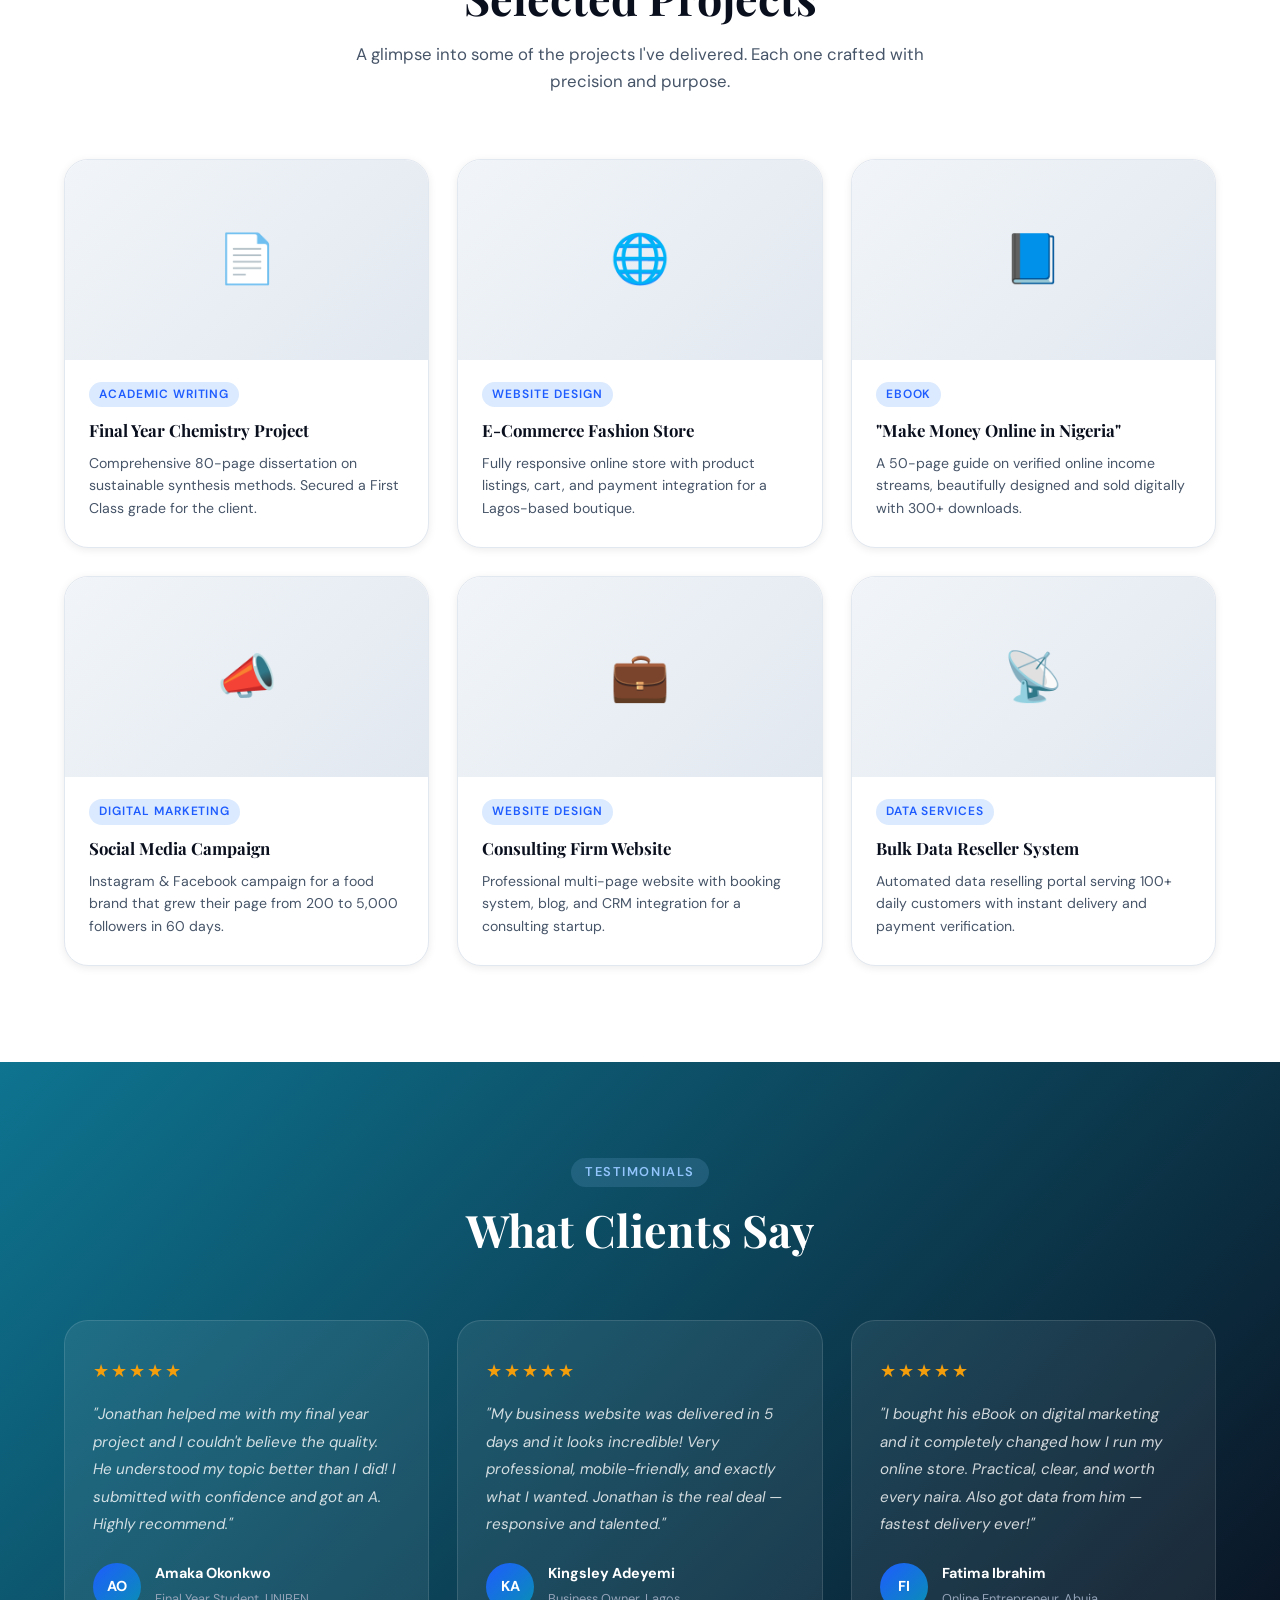
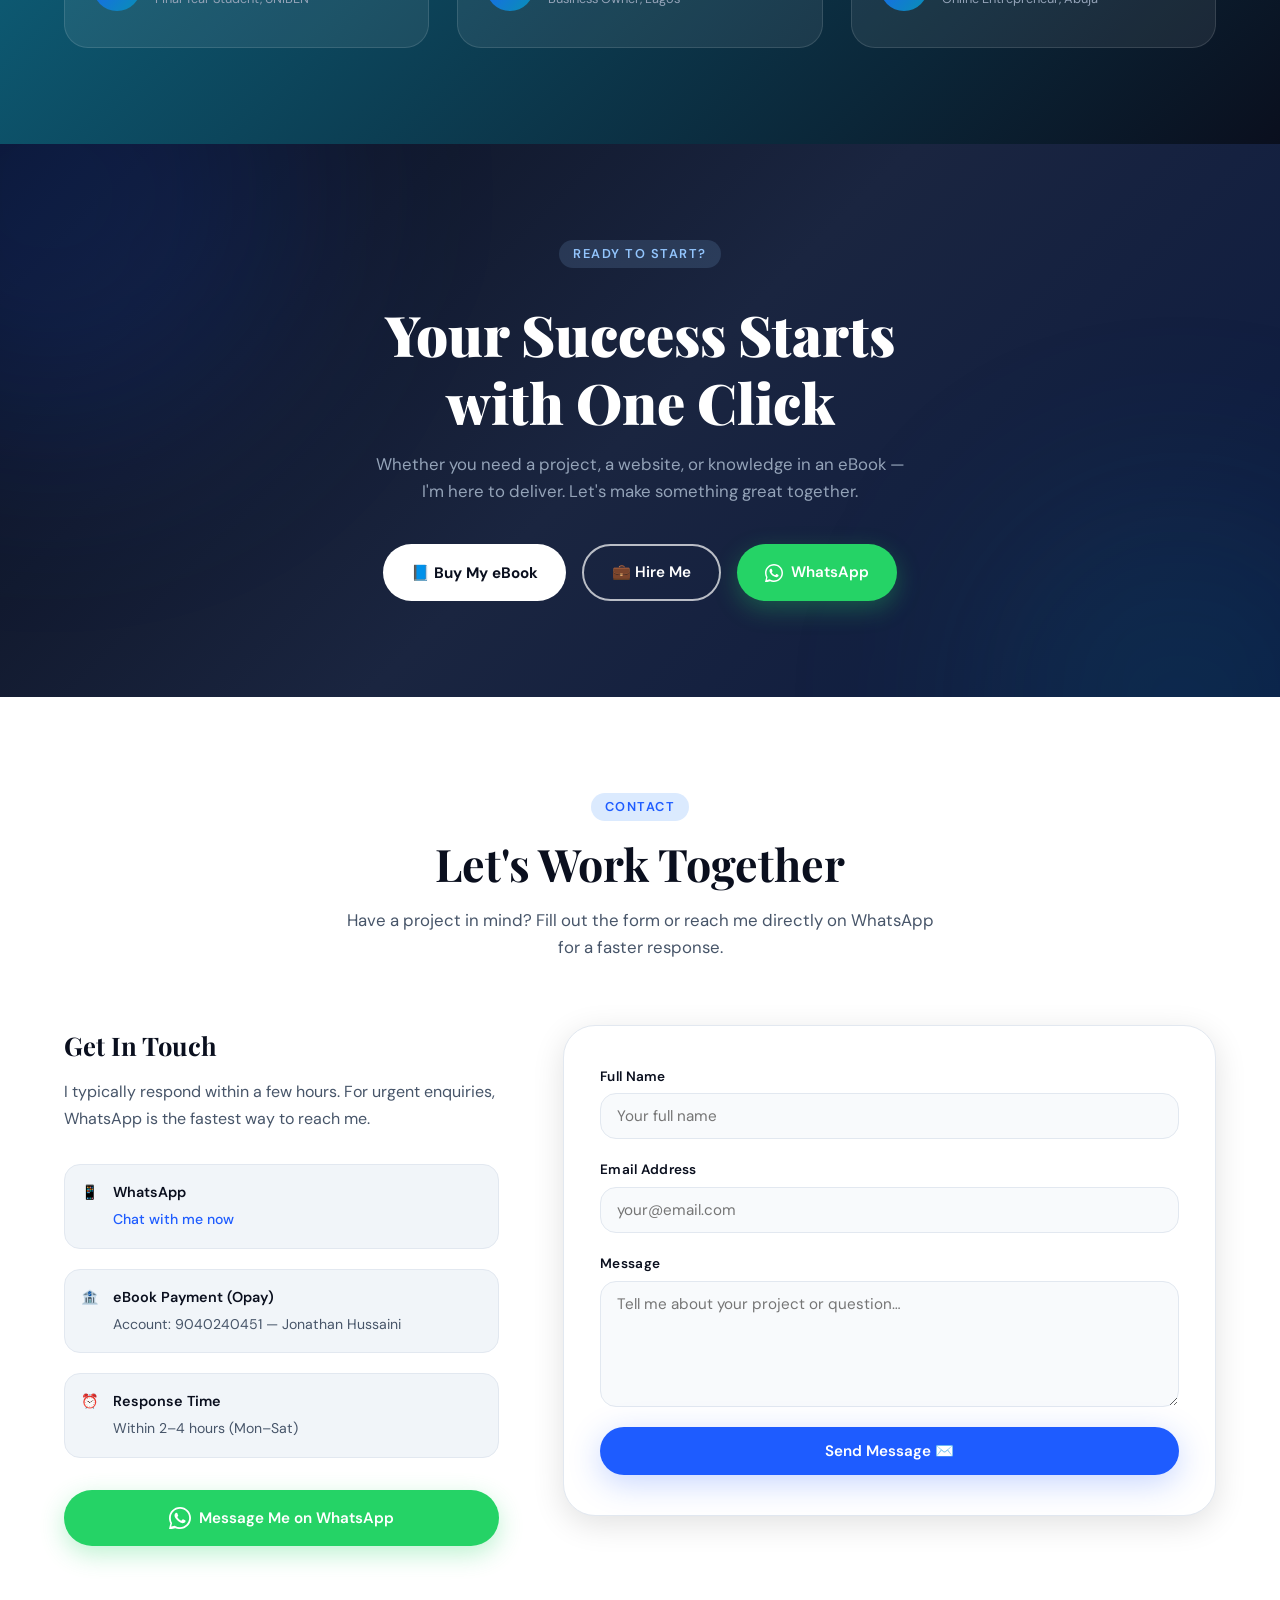
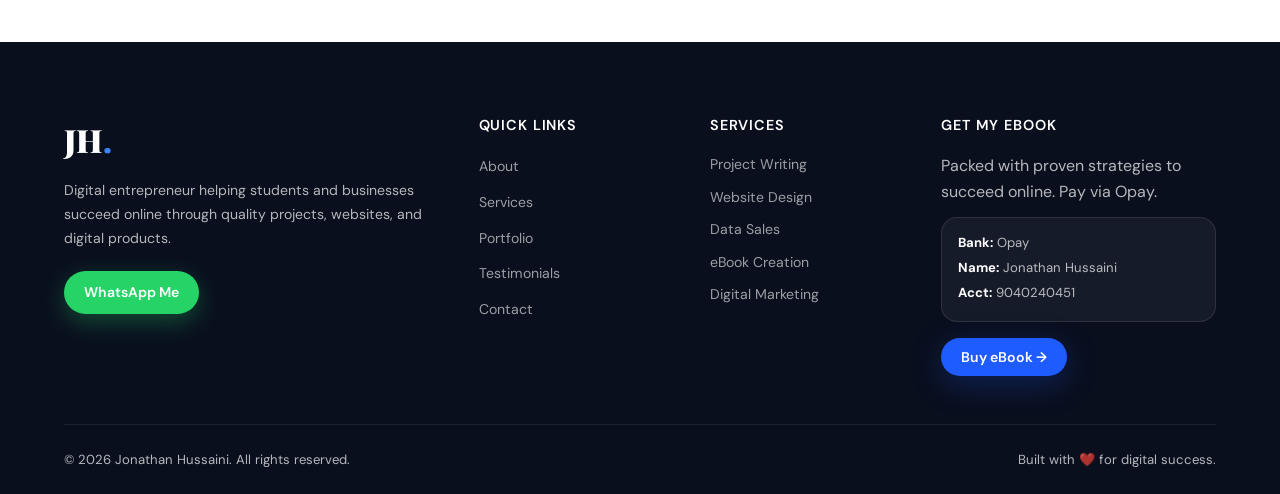
<file: docs/index.html>
<!DOCTYPE html>
<html lang="en">
<head>
  <meta charset="UTF-8" />
  <meta name="viewport" content="width=device-width, initial-scale=1.0" />
  <title>Jonathan Hussaini — Digital Entrepreneur</title>
  <link rel="preconnect" href="https://fonts.googleapis.com" />
  <link rel="preconnect" href="https://fonts.gstatic.com" crossorigin />
  <link href="https://fonts.googleapis.com/css2?family=Playfair+Display:wght@700;900&family=DM+Sans:wght@300;400;500;600&display=swap" rel="stylesheet" />
  <link rel="stylesheet" href="style.css" />
</head>
<body>

  <!-- ============================================================
       NAVIGATION
  ============================================================ -->
  <nav id="navbar">
    <div class="nav-inner">
      <a href="#hero" class="logo">JH<span class="logo-dot">.</span></a>
      <ul class="nav-links" id="navLinks">
        <li><a href="#about">About</a></li>
        <li><a href="#services">Services</a></li>
        <li><a href="#portfolio">Portfolio</a></li>
        <li><a href="#testimonials">Testimonials</a></li>
        <li><a href="#contact">Contact</a></li>
        <li><a href="https://wa.link/3ifkob" target="_blank" class="nav-wa">WhatsApp</a></li>
      </ul>
      <button class="hamburger" id="hamburger" aria-label="Toggle menu">
        <span></span><span></span><span></span>
      </button>
    </div>
  </nav>

  <!-- ============================================================
       HERO SECTION
  ============================================================ -->
  <section id="hero">
    <div class="hero-bg-grid"></div>
    <div class="hero-orb hero-orb-1"></div>
    <div class="hero-orb hero-orb-2"></div>
    <div class="hero-content">
      <div class="hero-text">
        <span class="hero-badge fade-up">🚀 Available for Projects</span>
        <h1 class="hero-headline fade-up">Helping Students &amp;<br/>Entrepreneurs<br/><span class="gradient-text">Succeed Online</span></h1>
        <p class="hero-tagline fade-up">Projects · Websites · Digital Products · and More</p>
        <div class="hero-cta fade-up">
          <button class="btn btn-primary" id="openEbookModal">📘 Buy My eBook</button>
          <a href="#contact" class="btn btn-outline">💼 Hire Me</a>
          <a href="https://wa.link/3ifkob" target="_blank" class="btn btn-wa">
            <svg width="20" height="20" viewBox="0 0 24 24" fill="currentColor"><path d="M17.472 14.382c-.297-.149-1.758-.867-2.03-.967-.273-.099-.471-.148-.67.15-.197.297-.767.966-.94 1.164-.173.199-.347.223-.644.075-.297-.15-1.255-.463-2.39-1.475-.883-.788-1.48-1.761-1.653-2.059-.173-.297-.018-.458.13-.606.134-.133.298-.347.446-.52.149-.174.198-.298.298-.497.099-.198.05-.371-.025-.52-.075-.149-.669-1.612-.916-2.207-.242-.579-.487-.5-.669-.51-.173-.008-.371-.01-.57-.01-.198 0-.52.074-.792.372-.272.297-1.04 1.016-1.04 2.479 0 1.462 1.065 2.875 1.213 3.074.149.198 2.096 3.2 5.077 4.487.709.306 1.262.489 1.694.625.712.227 1.36.195 1.871.118.571-.085 1.758-.719 2.006-1.413.248-.694.248-1.289.173-1.413-.074-.124-.272-.198-.57-.347z"/><path d="M12 0C5.373 0 0 5.373 0 12c0 2.125.554 4.122 1.522 5.862L.057 23.617a.75.75 0 00.92.919l5.83-1.456A11.945 11.945 0 0012 24c6.627 0 12-5.373 12-12S18.627 0 12 0zm0 22c-1.92 0-3.722-.5-5.285-1.377l-.38-.215-3.938.983.998-3.857-.234-.396A9.952 9.952 0 012 12C2 6.486 6.486 2 12 2s10 4.486 10 10-4.486 10-10 10z"/></svg>
            WhatsApp
          </a>
        </div>
        <div class="hero-stats fade-up">
          <div class="stat"><span class="stat-num">200+</span><span class="stat-label">Students Helped</span></div>
          <div class="stat-divider"></div>
          <div class="stat"><span class="stat-num">50+</span><span class="stat-label">Websites Built</span></div>
          <div class="stat-divider"></div>
          <div class="stat"><span class="stat-num">1st</span><span class="stat-label">Class Graduate</span></div>
        </div>
      </div>
      <div class="hero-image-wrap fade-up">
        <div class="hero-image-frame">
          <!-- REPLACE: swap this div for an <img src="your-photo.jpg" alt="Jonathan Hussaini"> -->
          <div class="img-placeholder hero-img-placeholder">
            <span>📸</span>
            <p>Replace with your photo</p>
          </div>
          <div class="hero-img-badge badge-top">Chemistry 1st Class 🎓</div>
          <div class="hero-img-badge badge-bottom">Digital Expert ⚡</div>
        </div>
      </div>
    </div>
    <div class="scroll-indicator">
      <span>Scroll</span>
      <div class="scroll-line"></div>
    </div>
  </section>

  <!-- ============================================================
       ABOUT SECTION
  ============================================================ -->
  <section id="about" class="section">
    <div class="container">
      <div class="about-grid">
        <div class="about-image-wrap reveal">
          <div class="about-img-frame">
            <!-- REPLACE: <img src="about-photo.jpg" alt="Jonathan Hussaini"> -->
            <div class="img-placeholder about-img-placeholder">
              <span>📸</span>
              <p>Professional photo here</p>
            </div>
          </div>
          <div class="about-experience-badge">
            <span class="exp-num">5+</span>
            <span class="exp-text">Years<br/>Experience</span>
          </div>
        </div>
        <div class="about-content reveal">
          <span class="section-label">About Me</span>
          <h2 class="section-title">Turning Knowledge<br/>into Digital Value</h2>
          <p class="about-lead">I'm Jonathan Hussaini — a First Class Chemistry graduate turned digital entrepreneur. I leverage academic rigour and creative tech skills to help students excel and businesses grow online.</p>
          <p class="about-body">From writing outstanding project reports to building stunning websites, selling digital products, and crafting powerful marketing campaigns, I've spent years turning knowledge into impact. My goal is simple: help you succeed faster, smarter, and better.</p>
          <div class="about-tags">
            <span class="tag">🎓 First Class Chemistry</span>
            <span class="tag">💻 Web Developer</span>
            <span class="tag">📢 Digital Marketer</span>
            <span class="tag">📝 Academic Writer</span>
            <span class="tag">📊 Data Specialist</span>
          </div>
          <div class="about-cta">
            <a href="#contact" class="btn btn-primary">Work With Me</a>
            <a href="https://wa.link/3ifkob" target="_blank" class="btn btn-outline">Chat on WhatsApp</a>
          </div>
        </div>
      </div>
    </div>
  </section>

  <!-- ============================================================
       SERVICES SECTION
  ============================================================ -->
  <section id="services" class="section section-dark">
    <div class="container">
      <div class="section-header reveal">
        <span class="section-label light">What I Do</span>
        <h2 class="section-title light">Premium Services<br/>Built for Results</h2>
        <p class="section-sub">Five core services designed to help you achieve your goals — whether you're a student, a startup, or an established brand.</p>
      </div>
      <div class="services-grid">

        <div class="service-card reveal">
          <div class="service-icon">📝</div>
          <h3>Project Writing</h3>
          <p>Professional academic project writing for students at all levels. Well-researched, plagiarism-free, and delivered on time. From proposals to full dissertations.</p>
          <ul class="service-list">
            <li>Research &amp; dissertations</li>
            <li>Proposals &amp; reports</li>
            <li>Proofreading &amp; editing</li>
          </ul>
          <a href="https://wa.link/3ifkob" target="_blank" class="service-link">Get started →</a>
        </div>

        <div class="service-card reveal">
          <div class="service-icon">🌐</div>
          <h3>Website Design</h3>
          <p>Modern, fast, and conversion-optimised websites that look great on every device. Portfolio sites, business pages, landing pages, and e-commerce.</p>
          <ul class="service-list">
            <li>Custom design &amp; development</li>
            <li>Mobile-first responsive</li>
            <li>SEO-ready builds</li>
          </ul>
          <a href="https://wa.link/3ifkob" target="_blank" class="service-link">Get started →</a>
        </div>

        <div class="service-card reveal">
          <div class="service-icon">📡</div>
          <h3>Data Sales</h3>
          <p>Reliable, affordable data bundles for individuals and businesses. Stay connected with competitive rates and instant delivery directly to your device.</p>
          <ul class="service-list">
            <li>All network bundles</li>
            <li>Bulk data for businesses</li>
            <li>Instant &amp; 24/7 available</li>
          </ul>
          <a href="https://wa.link/3ifkob" target="_blank" class="service-link">Buy data →</a>
        </div>

        <div class="service-card reveal">
          <div class="service-icon">📘</div>
          <h3>eBook Creation</h3>
          <p>Transform your knowledge into beautifully designed, professional eBooks. I handle writing, design, and formatting so you can sell with confidence.</p>
          <ul class="service-list">
            <li>Ghostwriting &amp; content</li>
            <li>Professional layout &amp; design</li>
            <li>PDF &amp; digital-ready formats</li>
          </ul>
          <a href="https://wa.link/3ifkob" target="_blank" class="service-link">Get started →</a>
        </div>

        <div class="service-card reveal">
          <div class="service-icon">📣</div>
          <h3>Digital Marketing</h3>
          <p>Grow your brand and reach the right audience online. From social media strategy to paid ads and content marketing — I help businesses grow digitally.</p>
          <ul class="service-list">
            <li>Social media management</li>
            <li>Content strategy &amp; creation</li>
            <li>Ad campaigns &amp; analytics</li>
          </ul>
          <a href="https://wa.link/3ifkob" target="_blank" class="service-link">Get started →</a>
        </div>

        <div class="service-card service-card-cta reveal">
          <div class="service-icon">✨</div>
          <h3>Custom Solutions</h3>
          <p>Have a unique challenge? Let's talk. I love taking on creative briefs and building tailored digital solutions for individuals and businesses.</p>
          <a href="https://wa.link/3ifkob" target="_blank" class="btn btn-primary" style="margin-top:auto;">Let's Talk</a>
        </div>

      </div>
    </div>
  </section>

  <!-- ============================================================
       PORTFOLIO SECTION
  ============================================================ -->
  <section id="portfolio" class="section">
    <div class="container">
      <div class="section-header reveal">
        <span class="section-label">My Work</span>
        <h2 class="section-title">Selected Projects</h2>
        <p class="section-sub">A glimpse into some of the projects I've delivered. Each one crafted with precision and purpose.</p>
      </div>
      <div class="portfolio-grid">

        <div class="portfolio-card reveal">
          <!-- REPLACE: <img src="project1.jpg" alt="Student Project"> -->
          <div class="img-placeholder portfolio-img">
            <span>📄</span>
          </div>
          <div class="portfolio-info">
            <span class="portfolio-tag">Academic Writing</span>
            <h4>Final Year Chemistry Project</h4>
            <p>Comprehensive 80-page dissertation on sustainable synthesis methods. Secured a First Class grade for the client.</p>
          </div>
        </div>

        <div class="portfolio-card reveal">
          <!-- REPLACE: <img src="project2.jpg" alt="Website Design"> -->
          <div class="img-placeholder portfolio-img">
            <span>🌐</span>
          </div>
          <div class="portfolio-info">
            <span class="portfolio-tag">Website Design</span>
            <h4>E-Commerce Fashion Store</h4>
            <p>Fully responsive online store with product listings, cart, and payment integration for a Lagos-based boutique.</p>
          </div>
        </div>

        <div class="portfolio-card reveal">
          <!-- REPLACE: <img src="project3.jpg" alt="eBook"> -->
          <div class="img-placeholder portfolio-img">
            <span>📘</span>
          </div>
          <div class="portfolio-info">
            <span class="portfolio-tag">eBook</span>
            <h4>"Make Money Online in Nigeria"</h4>
            <p>A 50-page guide on verified online income streams, beautifully designed and sold digitally with 300+ downloads.</p>
          </div>
        </div>

        <div class="portfolio-card reveal">
          <!-- REPLACE: <img src="project4.jpg" alt="Digital Marketing"> -->
          <div class="img-placeholder portfolio-img">
            <span>📣</span>
          </div>
          <div class="portfolio-info">
            <span class="portfolio-tag">Digital Marketing</span>
            <h4>Social Media Campaign</h4>
            <p>Instagram &amp; Facebook campaign for a food brand that grew their page from 200 to 5,000 followers in 60 days.</p>
          </div>
        </div>

        <div class="portfolio-card reveal">
          <!-- REPLACE: <img src="project5.jpg" alt="Business Website"> -->
          <div class="img-placeholder portfolio-img">
            <span>💼</span>
          </div>
          <div class="portfolio-info">
            <span class="portfolio-tag">Website Design</span>
            <h4>Consulting Firm Website</h4>
            <p>Professional multi-page website with booking system, blog, and CRM integration for a consulting startup.</p>
          </div>
        </div>

        <div class="portfolio-card reveal">
          <!-- REPLACE: <img src="project6.jpg" alt="Data Services"> -->
          <div class="img-placeholder portfolio-img">
            <span>📡</span>
          </div>
          <div class="portfolio-info">
            <span class="portfolio-tag">Data Services</span>
            <h4>Bulk Data Reseller System</h4>
            <p>Automated data reselling portal serving 100+ daily customers with instant delivery and payment verification.</p>
          </div>
        </div>

      </div>
    </div>
  </section>

  <!-- ============================================================
       TESTIMONIALS SECTION
  ============================================================ -->
  <section id="testimonials" class="section section-teal">
    <div class="container">
      <div class="section-header reveal">
        <span class="section-label light">Testimonials</span>
        <h2 class="section-title light">What Clients Say</h2>
      </div>
      <div class="testimonials-grid">

        <div class="testimonial-card reveal">
          <div class="testimonial-stars">★★★★★</div>
          <p class="testimonial-text">"Jonathan helped me with my final year project and I couldn't believe the quality. He understood my topic better than I did! I submitted with confidence and got an A. Highly recommend."</p>
          <div class="testimonial-author">
            <!-- REPLACE: <img src="testi1.jpg" alt="Amaka"> -->
            <div class="testi-avatar">AO</div>
            <div>
              <strong>Amaka Okonkwo</strong>
              <span>Final Year Student, UNIBEN</span>
            </div>
          </div>
        </div>

        <div class="testimonial-card reveal">
          <div class="testimonial-stars">★★★★★</div>
          <p class="testimonial-text">"My business website was delivered in 5 days and it looks incredible! Very professional, mobile-friendly, and exactly what I wanted. Jonathan is the real deal — responsive and talented."</p>
          <div class="testimonial-author">
            <div class="testi-avatar">KA</div>
            <div>
              <strong>Kingsley Adeyemi</strong>
              <span>Business Owner, Lagos</span>
            </div>
          </div>
        </div>

        <div class="testimonial-card reveal">
          <div class="testimonial-stars">★★★★★</div>
          <p class="testimonial-text">"I bought his eBook on digital marketing and it completely changed how I run my online store. Practical, clear, and worth every naira. Also got data from him — fastest delivery ever!"</p>
          <div class="testimonial-author">
            <div class="testi-avatar">FI</div>
            <div>
              <strong>Fatima Ibrahim</strong>
              <span>Online Entrepreneur, Abuja</span>
            </div>
          </div>
        </div>

      </div>
    </div>
  </section>

  <!-- ============================================================
       CALL TO ACTION SECTION
  ============================================================ -->
  <section id="cta" class="section section-cta">
    <div class="cta-orb cta-orb-1"></div>
    <div class="cta-orb cta-orb-2"></div>
    <div class="container">
      <div class="cta-content reveal">
        <span class="section-label light">Ready to Start?</span>
        <h2 class="cta-headline">Your Success Starts<br/>with One Click</h2>
        <p class="cta-sub">Whether you need a project, a website, or knowledge in an eBook — I'm here to deliver. Let's make something great together.</p>
        <div class="cta-buttons">
          <button class="btn btn-white" id="openEbookModal2">📘 Buy My eBook</button>
          <a href="#contact" class="btn btn-outline-white">💼 Hire Me</a>
          <a href="https://wa.link/3ifkob" target="_blank" class="btn btn-wa">
            <svg width="18" height="18" viewBox="0 0 24 24" fill="currentColor"><path d="M17.472 14.382c-.297-.149-1.758-.867-2.03-.967-.273-.099-.471-.148-.67.15-.197.297-.767.966-.94 1.164-.173.199-.347.223-.644.075-.297-.15-1.255-.463-2.39-1.475-.883-.788-1.48-1.761-1.653-2.059-.173-.297-.018-.458.13-.606.134-.133.298-.347.446-.52.149-.174.198-.298.298-.497.099-.198.05-.371-.025-.52-.075-.149-.669-1.612-.916-2.207-.242-.579-.487-.5-.669-.51-.173-.008-.371-.01-.57-.01-.198 0-.52.074-.792.372-.272.297-1.04 1.016-1.04 2.479 0 1.462 1.065 2.875 1.213 3.074.149.198 2.096 3.2 5.077 4.487.709.306 1.262.489 1.694.625.712.227 1.36.195 1.871.118.571-.085 1.758-.719 2.006-1.413.248-.694.248-1.289.173-1.413-.074-.124-.272-.198-.57-.347z"/><path d="M12 0C5.373 0 0 5.373 0 12c0 2.125.554 4.122 1.522 5.862L.057 23.617a.75.75 0 00.92.919l5.83-1.456A11.945 11.945 0 0012 24c6.627 0 12-5.373 12-12S18.627 0 12 0zm0 22c-1.92 0-3.722-.5-5.285-1.377l-.38-.215-3.938.983.998-3.857-.234-.396A9.952 9.952 0 012 12C2 6.486 6.486 2 12 2s10 4.486 10 10-4.486 10-10 10z"/></svg>
            WhatsApp
          </a>
        </div>
      </div>
    </div>
  </section>

  <!-- ============================================================
       CONTACT SECTION
  ============================================================ -->
  <section id="contact" class="section">
    <div class="container">
      <div class="section-header reveal">
        <span class="section-label">Contact</span>
        <h2 class="section-title">Let's Work Together</h2>
        <p class="section-sub">Have a project in mind? Fill out the form or reach me directly on WhatsApp for a faster response.</p>
      </div>
      <div class="contact-grid">
        <div class="contact-info reveal">
          <h3>Get In Touch</h3>
          <p>I typically respond within a few hours. For urgent enquiries, WhatsApp is the fastest way to reach me.</p>
          <div class="contact-items">
            <div class="contact-item">
              <span class="contact-icon">📱</span>
              <div>
                <strong>WhatsApp</strong>
                <a href="https://wa.link/3ifkob" target="_blank">Chat with me now</a>
              </div>
            </div>
            <div class="contact-item">
              <span class="contact-icon">🏦</span>
              <div>
                <strong>eBook Payment (Opay)</strong>
                <span>Account: 9040240451 — Jonathan Hussaini</span>
              </div>
            </div>
            <div class="contact-item">
              <span class="contact-icon">⏰</span>
              <div>
                <strong>Response Time</strong>
                <span>Within 2–4 hours (Mon–Sat)</span>
              </div>
            </div>
          </div>
          <a href="https://wa.link/3ifkob" target="_blank" class="btn btn-wa wa-big">
            <svg width="22" height="22" viewBox="0 0 24 24" fill="currentColor"><path d="M17.472 14.382c-.297-.149-1.758-.867-2.03-.967-.273-.099-.471-.148-.67.15-.197.297-.767.966-.94 1.164-.173.199-.347.223-.644.075-.297-.15-1.255-.463-2.39-1.475-.883-.788-1.48-1.761-1.653-2.059-.173-.297-.018-.458.13-.606.134-.133.298-.347.446-.52.149-.174.198-.298.298-.497.099-.198.05-.371-.025-.52-.075-.149-.669-1.612-.916-2.207-.242-.579-.487-.5-.669-.51-.173-.008-.371-.01-.57-.01-.198 0-.52.074-.792.372-.272.297-1.04 1.016-1.04 2.479 0 1.462 1.065 2.875 1.213 3.074.149.198 2.096 3.2 5.077 4.487.709.306 1.262.489 1.694.625.712.227 1.36.195 1.871.118.571-.085 1.758-.719 2.006-1.413.248-.694.248-1.289.173-1.413-.074-.124-.272-.198-.57-.347z"/><path d="M12 0C5.373 0 0 5.373 0 12c0 2.125.554 4.122 1.522 5.862L.057 23.617a.75.75 0 00.92.919l5.83-1.456A11.945 11.945 0 0012 24c6.627 0 12-5.373 12-12S18.627 0 12 0zm0 22c-1.92 0-3.722-.5-5.285-1.377l-.38-.215-3.938.983.998-3.857-.234-.396A9.952 9.952 0 012 12C2 6.486 6.486 2 12 2s10 4.486 10 10-4.486 10-10 10z"/></svg>
            Message Me on WhatsApp
          </a>
        </div>

        <div class="contact-form-wrap reveal">
          <form id="contactForm" class="contact-form" novalidate>
            <div class="form-group">
              <label for="contactName">Full Name</label>
              <input type="text" id="contactName" placeholder="Your full name" required />
            </div>
            <div class="form-group">
              <label for="contactEmail">Email Address</label>
              <input type="email" id="contactEmail" placeholder="your@email.com" required />
            </div>
            <div class="form-group">
              <label for="contactMessage">Message</label>
              <textarea id="contactMessage" rows="5" placeholder="Tell me about your project or question…" required></textarea>
            </div>
            <button type="submit" class="btn btn-primary btn-full" id="contactSubmitBtn">Send Message ✉️</button>
            <div id="contactSuccess" class="form-success" style="display:none;">
              ✅ Thanks! I'll get back to you soon. For faster response, <a href="https://wa.link/3ifkob" target="_blank">WhatsApp me</a>.
            </div>
          </form>
        </div>
      </div>
    </div>
  </section>

  <!-- ============================================================
       FOOTER
  ============================================================ -->
  <footer class="footer">
    <div class="container">
      <div class="footer-grid">
        <div class="footer-brand">
          <a href="#hero" class="logo">JH<span class="logo-dot">.</span></a>
          <p>Digital entrepreneur helping students and businesses succeed online through quality projects, websites, and digital products.</p>
          <a href="https://wa.link/3ifkob" target="_blank" class="btn btn-wa btn-sm">WhatsApp Me</a>
        </div>
        <div class="footer-links">
          <h4>Quick Links</h4>
          <ul>
            <li><a href="#about">About</a></li>
            <li><a href="#services">Services</a></li>
            <li><a href="#portfolio">Portfolio</a></li>
            <li><a href="#testimonials">Testimonials</a></li>
            <li><a href="#contact">Contact</a></li>
          </ul>
        </div>
        <div class="footer-services">
          <h4>Services</h4>
          <ul>
            <li>Project Writing</li>
            <li>Website Design</li>
            <li>Data Sales</li>
            <li>eBook Creation</li>
            <li>Digital Marketing</li>
          </ul>
        </div>
        <div class="footer-ebook">
          <h4>Get My eBook</h4>
          <p>Packed with proven strategies to succeed online. Pay via Opay.</p>
          <div class="ebook-bank-info">
            <p><strong>Bank:</strong> Opay</p>
            <p><strong>Name:</strong> Jonathan Hussaini</p>
            <p><strong>Acct:</strong> 9040240451</p>
          </div>
          <button class="btn btn-primary btn-sm" id="openEbookModalFooter">Buy eBook →</button>
        </div>
      </div>
      <div class="footer-bottom">
        <p>© <span id="footerYear"></span> Jonathan Hussaini. All rights reserved.</p>
        <p>Built with ❤️ for digital success.</p>
      </div>
    </div>
  </footer>

  <!-- ============================================================
       EBOOK MODAL
  ============================================================ -->
  <div id="ebookModal" class="modal-overlay" role="dialog" aria-modal="true" aria-labelledby="modalTitle">
    <div class="modal-box">
      <button class="modal-close" id="modalClose" aria-label="Close modal">✕</button>

      <!-- STEP 1: Payment Instructions -->
      <div id="modalStep1">
        <div class="modal-icon">📘</div>
        <h2 id="modalTitle">Get Your eBook</h2>
        <p class="modal-sub">Learn proven digital strategies to earn and grow online. One-time payment, lifetime value.</p>

        <div class="payment-box">
          <h4>💳 Payment Instructions</h4>
          <div class="payment-detail">
            <span class="pay-label">Bank</span>
            <span class="pay-value">Opay</span>
          </div>
          <div class="payment-detail">
            <span class="pay-label">Account Name</span>
            <span class="pay-value">Jonathan Hussaini</span>
          </div>
          <div class="payment-detail highlight">
            <span class="pay-label">Account Number</span>
            <span class="pay-value acct-num" id="acctNum">9040240451</span>
          </div>
          <button class="copy-btn" id="copyAcct" onclick="copyAccount()">📋 Copy Account Number</button>
        </div>

        <p class="modal-note">After making payment, enter your details below so we can send your eBook:</p>

        <form id="ebookForm" novalidate>
          <div class="form-group">
            <label for="ebookName">Your Full Name</label>
            <input type="text" id="ebookName" placeholder="e.g. Amaka Okonkwo" required />
          </div>
          <div class="form-group">
            <label for="ebookEmail">Email Address</label>
            <input type="email" id="ebookEmail" placeholder="your@email.com" required />
          </div>
          <div class="form-group">
            <label for="ebookPhone">WhatsApp Number (optional)</label>
            <input type="tel" id="ebookPhone" placeholder="+234 800 000 0000" />
          </div>
          <button type="submit" class="btn btn-primary btn-full" id="ebookSubmitBtn">
            ✅ I've Paid – Confirm My Order
          </button>
        </form>
      </div>

      <!-- STEP 2: Thank You Message -->
      <div id="modalStep2" style="display:none;">
        <div class="modal-icon success-icon">🎉</div>
        <h2>Payment Received!</h2>
        <p class="modal-sub">Thank you, <strong id="thanksName"></strong>! Your payment is being confirmed.</p>
        <div class="success-box">
          <p>📩 Your eBook will be sent to <strong id="thanksEmail"></strong> within <strong>24 hours</strong>.</p>
          <p>For faster delivery, send your payment proof on WhatsApp:</p>
        </div>
        <a href="https://wa.link/3ifkob" target="_blank" class="btn btn-wa btn-full">
          <svg width="20" height="20" viewBox="0 0 24 24" fill="currentColor"><path d="M17.472 14.382c-.297-.149-1.758-.867-2.03-.967-.273-.099-.471-.148-.67.15-.197.297-.767.966-.94 1.164-.173.199-.347.223-.644.075-.297-.15-1.255-.463-2.39-1.475-.883-.788-1.48-1.761-1.653-2.059-.173-.297-.018-.458.13-.606.134-.133.298-.347.446-.52.149-.174.198-.298.298-.497.099-.198.05-.371-.025-.52-.075-.149-.669-1.612-.916-2.207-.242-.579-.487-.5-.669-.51-.173-.008-.371-.01-.57-.01-.198 0-.52.074-.792.372-.272.297-1.04 1.016-1.04 2.479 0 1.462 1.065 2.875 1.213 3.074.149.198 2.096 3.2 5.077 4.487.709.306 1.262.489 1.694.625.712.227 1.36.195 1.871.118.571-.085 1.758-.719 2.006-1.413.248-.694.248-1.289.173-1.413-.074-.124-.272-.198-.57-.347z"/><path d="M12 0C5.373 0 0 5.373 0 12c0 2.125.554 4.122 1.522 5.862L.057 23.617a.75.75 0 00.92.919l5.83-1.456A11.945 11.945 0 0012 24c6.627 0 12-5.373 12-12S18.627 0 12 0zm0 22c-1.92 0-3.722-.5-5.285-1.377l-.38-.215-3.938.983.998-3.857-.234-.396A9.952 9.952 0 012 12C2 6.486 6.486 2 12 2s10 4.486 10 10-4.486 10-10 10z"/></svg>
          Send Payment Proof on WhatsApp
        </a>
        <button class="btn btn-outline btn-full" style="margin-top:12px;" onclick="closeModal()">Close</button>
      </div>
    </div>
  </div>

  <script src="script.js"></script>
</body>
</html>
</file>
<file: style.css>
/* ================================================================
   JONATHAN HUSSAINI PORTFOLIO — style.css
   Premium Modern Portfolio · 2024
================================================================ */

/* ----------------------------------------------------------------
   1. CSS VARIABLES & RESET
---------------------------------------------------------------- */
:root {
  --navy:        #0a0f1e;
  --navy-mid:    #111827;
  --navy-light:  #1a2540;
  --blue:        #1e5cff;
  --blue-bright: #3b82f6;
  --blue-light:  #dbeafe;
  --teal:        #0891b2;
  --teal-dark:   #0e7490;
  --gold:        #f59e0b;
  --white:       #ffffff;
  --off-white:   #f8fafc;
  --grey-100:    #f1f5f9;
  --grey-200:    #e2e8f0;
  --grey-400:    #94a3b8;
  --grey-600:    #475569;
  --grey-800:    #1e293b;
  --wa-green:    #25d366;
  --wa-dark:     #128c7e;
  --radius-sm:   8px;
  --radius-md:   16px;
  --radius-lg:   24px;
  --radius-xl:   32px;
  --shadow-sm:   0 2px 8px rgba(0,0,0,0.08);
  --shadow-md:   0 8px 32px rgba(0,0,0,0.12);
  --shadow-lg:   0 20px 60px rgba(0,0,0,0.18);
  --shadow-blue: 0 8px 32px rgba(30,92,255,0.25);
  --transition:  0.3s cubic-bezier(0.4,0,0.2,1);
  --font-display: 'Playfair Display', Georgia, serif;
  --font-body:    'DM Sans', sans-serif;
}

*, *::before, *::after { box-sizing: border-box; margin: 0; padding: 0; }

html { scroll-behavior: smooth; font-size: 16px; }

body {
  font-family: var(--font-body);
  background: var(--white);
  color: var(--grey-800);
  line-height: 1.6;
  overflow-x: hidden;
}

img { display: block; max-width: 100%; }
a  { text-decoration: none; color: inherit; }
ul { list-style: none; }
button { cursor: pointer; border: none; background: none; font-family: inherit; }

/* ----------------------------------------------------------------
   2. UTILITY
---------------------------------------------------------------- */
.container {
  width: 100%;
  max-width: 1200px;
  margin: 0 auto;
  padding: 0 24px;
}

.section { padding: 96px 0; }
.section-dark  { background: var(--navy); color: var(--white); }
.section-teal  { background: linear-gradient(135deg, var(--teal-dark), var(--navy)); color: var(--white); }

.section-header { text-align: center; margin-bottom: 64px; }
.section-label {
  display: inline-block;
  font-size: 0.8rem;
  font-weight: 600;
  letter-spacing: 0.12em;
  text-transform: uppercase;
  color: var(--blue);
  background: var(--blue-light);
  padding: 4px 14px;
  border-radius: 50px;
  margin-bottom: 16px;
}
.section-label.light {
  color: #93c5fd;
  background: rgba(147,197,253,0.15);
}
.section-title {
  font-family: var(--font-display);
  font-size: clamp(2rem, 4vw, 2.8rem);
  font-weight: 700;
  line-height: 1.2;
  color: var(--navy);
  margin-bottom: 16px;
}
.section-title.light { color: var(--white); }
.section-sub {
  font-size: 1.05rem;
  color: var(--grey-600);
  max-width: 600px;
  margin: 0 auto;
}
.gradient-text {
  background: linear-gradient(135deg, #3b82f6, #06b6d4);
  -webkit-background-clip: text;
  -webkit-text-fill-color: transparent;
  background-clip: text;
}

/* ----------------------------------------------------------------
   3. BUTTONS
---------------------------------------------------------------- */
.btn {
  display: inline-flex;
  align-items: center;
  gap: 8px;
  padding: 14px 28px;
  border-radius: 50px;
  font-family: var(--font-body);
  font-size: 0.95rem;
  font-weight: 600;
  transition: all var(--transition);
  white-space: nowrap;
  cursor: pointer;
}
.btn-primary {
  background: var(--blue);
  color: var(--white);
  box-shadow: var(--shadow-blue);
}
.btn-primary:hover {
  background: #1648d4;
  transform: translateY(-2px);
  box-shadow: 0 12px 40px rgba(30,92,255,0.4);
}
.btn-outline {
  border: 2px solid var(--blue);
  color: var(--blue);
}
.btn-outline:hover {
  background: var(--blue);
  color: var(--white);
  transform: translateY(-2px);
}
.btn-outline-white {
  border: 2px solid rgba(255,255,255,0.7);
  color: var(--white);
}
.btn-outline-white:hover {
  background: rgba(255,255,255,0.15);
  transform: translateY(-2px);
}
.btn-wa {
  background: var(--wa-green);
  color: var(--white);
  box-shadow: 0 8px 24px rgba(37,211,102,0.3);
}
.btn-wa:hover {
  background: var(--wa-dark);
  transform: translateY(-2px);
}
.btn-white {
  background: var(--white);
  color: var(--navy);
  font-weight: 700;
}
.btn-white:hover {
  background: var(--off-white);
  transform: translateY(-2px);
}
.btn-full { width: 100%; justify-content: center; }
.btn-sm   { padding: 10px 20px; font-size: 0.88rem; }

/* ----------------------------------------------------------------
   4. IMAGE PLACEHOLDERS
---------------------------------------------------------------- */
.img-placeholder {
  background: linear-gradient(135deg, var(--grey-100), var(--grey-200));
  display: flex;
  flex-direction: column;
  align-items: center;
  justify-content: center;
  color: var(--grey-400);
  gap: 8px;
  text-align: center;
  padding: 24px;
}
.img-placeholder span { font-size: 2.5rem; }
.img-placeholder p    { font-size: 0.8rem; font-weight: 500; }

/* ----------------------------------------------------------------
   5. NAVBAR
---------------------------------------------------------------- */
#navbar {
  position: fixed;
  top: 0; left: 0; right: 0;
  z-index: 1000;
  padding: 18px 0;
  transition: all var(--transition);
}
#navbar.scrolled {
  background: rgba(10,15,30,0.95);
  backdrop-filter: blur(16px);
  padding: 12px 0;
  box-shadow: 0 4px 24px rgba(0,0,0,0.3);
}
.nav-inner {
  max-width: 1200px;
  margin: 0 auto;
  padding: 0 24px;
  display: flex;
  align-items: center;
  justify-content: space-between;
}
.logo {
  font-family: var(--font-display);
  font-size: 1.8rem;
  font-weight: 900;
  color: var(--white);
}
.logo-dot { color: var(--blue-bright); }
.nav-links {
  display: flex;
  align-items: center;
  gap: 32px;
}
.nav-links a {
  color: rgba(255,255,255,0.8);
  font-size: 0.9rem;
  font-weight: 500;
  transition: color var(--transition);
  position: relative;
}
.nav-links a::after {
  content: '';
  position: absolute;
  bottom: -4px; left: 0;
  width: 0; height: 2px;
  background: var(--blue-bright);
  transition: width var(--transition);
}
.nav-links a:hover { color: var(--white); }
.nav-links a:hover::after { width: 100%; }
.nav-wa {
  background: var(--wa-green);
  color: var(--white) !important;
  padding: 8px 18px;
  border-radius: 50px;
}
.nav-wa::after { display: none !important; }
.nav-wa:hover { background: var(--wa-dark) !important; }

.hamburger {
  display: none;
  flex-direction: column;
  gap: 5px;
  padding: 4px;
}
.hamburger span {
  display: block;
  width: 24px; height: 2px;
  background: var(--white);
  border-radius: 4px;
  transition: all var(--transition);
}
.hamburger.open span:nth-child(1) { transform: rotate(45deg) translate(5px, 5px); }
.hamburger.open span:nth-child(2) { opacity: 0; }
.hamburger.open span:nth-child(3) { transform: rotate(-45deg) translate(5px, -5px); }

/* ----------------------------------------------------------------
   6. HERO
---------------------------------------------------------------- */
#hero {
  min-height: 100vh;
  background: var(--navy);
  display: flex;
  align-items: center;
  position: relative;
  overflow: hidden;
  padding: 120px 0 80px;
}
.hero-bg-grid {
  position: absolute;
  inset: 0;
  background-image:
    linear-gradient(rgba(30,92,255,0.04) 1px, transparent 1px),
    linear-gradient(90deg, rgba(30,92,255,0.04) 1px, transparent 1px);
  background-size: 60px 60px;
}
.hero-orb {
  position: absolute;
  border-radius: 50%;
  filter: blur(80px);
  pointer-events: none;
}
.hero-orb-1 {
  width: 600px; height: 600px;
  background: radial-gradient(circle, rgba(30,92,255,0.18), transparent 70%);
  top: -200px; left: -200px;
}
.hero-orb-2 {
  width: 400px; height: 400px;
  background: radial-gradient(circle, rgba(8,145,178,0.15), transparent 70%);
  bottom: -100px; right: -100px;
}
.hero-content {
  max-width: 1200px;
  margin: 0 auto;
  padding: 0 24px;
  display: grid;
  grid-template-columns: 1fr 1fr;
  gap: 64px;
  align-items: center;
  position: relative;
  z-index: 1;
  width: 100%;
}
.hero-badge {
  display: inline-block;
  background: rgba(30,92,255,0.2);
  border: 1px solid rgba(30,92,255,0.4);
  color: #93c5fd;
  font-size: 0.85rem;
  font-weight: 500;
  padding: 6px 16px;
  border-radius: 50px;
  margin-bottom: 24px;
}
.hero-headline {
  font-family: var(--font-display);
  font-size: clamp(2.2rem, 5vw, 3.8rem);
  font-weight: 900;
  color: var(--white);
  line-height: 1.15;
  margin-bottom: 20px;
}
.hero-tagline {
  font-size: 1.1rem;
  color: var(--grey-400);
  margin-bottom: 40px;
  letter-spacing: 0.04em;
}
.hero-cta {
  display: flex;
  flex-wrap: wrap;
  gap: 14px;
  margin-bottom: 48px;
}
.hero-stats {
  display: flex;
  align-items: center;
  gap: 24px;
}
.stat { text-align: center; }
.stat-num {
  display: block;
  font-family: var(--font-display);
  font-size: 1.8rem;
  font-weight: 900;
  color: var(--white);
}
.stat-label {
  font-size: 0.75rem;
  color: var(--grey-400);
  letter-spacing: 0.05em;
}
.stat-divider {
  width: 1px;
  height: 40px;
  background: rgba(255,255,255,0.1);
}

/* Hero Image */
.hero-image-wrap { display: flex; justify-content: center; align-items: center; }
.hero-image-frame {
  position: relative;
  width: 380px;
  max-width: 100%;
}
.hero-img-placeholder {
  width: 100%;
  height: 460px;
  border-radius: var(--radius-xl);
  overflow: hidden;
  background: linear-gradient(135deg, var(--navy-light), #1e3a5f);
  border: 2px solid rgba(30,92,255,0.2);
  box-shadow: var(--shadow-lg), 0 0 80px rgba(30,92,255,0.15);
}
.hero-img-badge {
  position: absolute;
  background: var(--white);
  color: var(--navy);
  font-size: 0.8rem;
  font-weight: 600;
  padding: 10px 16px;
  border-radius: 50px;
  box-shadow: var(--shadow-md);
  white-space: nowrap;
}
.badge-top  { top: 24px;    left: -20px; }
.badge-bottom { bottom: 24px; right: -20px; }

/* Scroll Indicator */
.scroll-indicator {
  position: absolute;
  bottom: 32px; left: 50%;
  transform: translateX(-50%);
  display: flex;
  flex-direction: column;
  align-items: center;
  gap: 8px;
  color: var(--grey-400);
  font-size: 0.75rem;
  letter-spacing: 0.1em;
  text-transform: uppercase;
}
.scroll-line {
  width: 1px;
  height: 40px;
  background: linear-gradient(to bottom, var(--grey-400), transparent);
  animation: scrollPulse 2s ease-in-out infinite;
}
@keyframes scrollPulse {
  0%, 100% { opacity: 1; transform: scaleY(1); }
  50%       { opacity: 0.4; transform: scaleY(0.6); }
}

/* ----------------------------------------------------------------
   7. ABOUT
---------------------------------------------------------------- */
.about-grid {
  display: grid;
  grid-template-columns: 1fr 1.2fr;
  gap: 72px;
  align-items: center;
}
.about-image-wrap { position: relative; }
.about-img-frame {
  border-radius: var(--radius-xl);
  overflow: hidden;
  box-shadow: var(--shadow-lg);
}
.about-img-placeholder {
  height: 480px;
  background: linear-gradient(135deg, #e0f2fe, #bfdbfe);
  border-radius: var(--radius-xl);
}
.about-experience-badge {
  position: absolute;
  bottom: -20px; right: -20px;
  background: var(--blue);
  color: var(--white);
  border-radius: var(--radius-md);
  padding: 20px 24px;
  text-align: center;
  box-shadow: var(--shadow-blue);
}
.exp-num {
  display: block;
  font-family: var(--font-display);
  font-size: 2rem;
  font-weight: 900;
  line-height: 1;
}
.exp-text { font-size: 0.75rem; opacity: 0.85; }

.about-lead {
  font-size: 1.15rem;
  font-weight: 500;
  color: var(--grey-800);
  margin-bottom: 16px;
  line-height: 1.7;
}
.about-body {
  color: var(--grey-600);
  margin-bottom: 28px;
  line-height: 1.8;
}
.about-tags {
  display: flex;
  flex-wrap: wrap;
  gap: 10px;
  margin-bottom: 36px;
}
.tag {
  background: var(--grey-100);
  border: 1px solid var(--grey-200);
  color: var(--grey-800);
  font-size: 0.83rem;
  font-weight: 500;
  padding: 6px 14px;
  border-radius: 50px;
}
.about-cta { display: flex; gap: 14px; flex-wrap: wrap; }

/* ----------------------------------------------------------------
   8. SERVICES
---------------------------------------------------------------- */
.services-grid {
  display: grid;
  grid-template-columns: repeat(3, 1fr);
  gap: 24px;
}
.service-card {
  background: rgba(255,255,255,0.04);
  border: 1px solid rgba(255,255,255,0.08);
  border-radius: var(--radius-lg);
  padding: 36px 28px;
  transition: all var(--transition);
  display: flex;
  flex-direction: column;
  gap: 12px;
  position: relative;
  overflow: hidden;
}
.service-card::before {
  content: '';
  position: absolute;
  top: 0; left: 0; right: 0;
  height: 3px;
  background: linear-gradient(90deg, var(--blue), var(--teal));
  transform: scaleX(0);
  transform-origin: left;
  transition: transform var(--transition);
}
.service-card:hover {
  background: rgba(255,255,255,0.08);
  border-color: rgba(30,92,255,0.3);
  transform: translateY(-6px);
  box-shadow: 0 20px 48px rgba(0,0,0,0.3);
}
.service-card:hover::before { transform: scaleX(1); }
.service-icon {
  font-size: 2.4rem;
  margin-bottom: 4px;
  filter: drop-shadow(0 4px 8px rgba(0,0,0,0.2));
}
.service-card h3 {
  font-family: var(--font-display);
  font-size: 1.25rem;
  font-weight: 700;
  color: var(--white);
}
.service-card p { color: rgba(255,255,255,0.65); font-size: 0.9rem; line-height: 1.7; }
.service-list {
  margin-top: 4px;
  display: flex;
  flex-direction: column;
  gap: 6px;
}
.service-list li {
  color: rgba(255,255,255,0.5);
  font-size: 0.85rem;
  padding-left: 18px;
  position: relative;
}
.service-list li::before {
  content: '✓';
  position: absolute;
  left: 0;
  color: var(--teal);
  font-weight: 700;
}
.service-link {
  color: var(--blue-bright);
  font-size: 0.9rem;
  font-weight: 600;
  margin-top: auto;
  transition: color var(--transition);
}
.service-link:hover { color: var(--teal); }
.service-card-cta {
  background: linear-gradient(135deg, rgba(30,92,255,0.15), rgba(8,145,178,0.1));
  border-color: rgba(30,92,255,0.2);
}

/* ----------------------------------------------------------------
   9. PORTFOLIO
---------------------------------------------------------------- */
.portfolio-grid {
  display: grid;
  grid-template-columns: repeat(3, 1fr);
  gap: 28px;
}
.portfolio-card {
  background: var(--white);
  border-radius: var(--radius-lg);
  overflow: hidden;
  box-shadow: var(--shadow-sm);
  border: 1px solid var(--grey-200);
  transition: all var(--transition);
}
.portfolio-card:hover {
  transform: translateY(-8px);
  box-shadow: var(--shadow-lg);
  border-color: var(--blue-light);
}
.portfolio-img {
  height: 200px;
  transition: transform 0.4s ease;
}
.portfolio-card:hover .portfolio-img { transform: scale(1.02); }
.portfolio-img span { font-size: 3rem; }
.portfolio-info { padding: 20px 24px 28px; }
.portfolio-tag {
  display: inline-block;
  font-size: 0.75rem;
  font-weight: 600;
  letter-spacing: 0.08em;
  text-transform: uppercase;
  color: var(--blue);
  background: var(--blue-light);
  padding: 3px 10px;
  border-radius: 50px;
  margin-bottom: 10px;
}
.portfolio-info h4 {
  font-family: var(--font-display);
  font-size: 1.05rem;
  font-weight: 700;
  color: var(--navy);
  margin-bottom: 8px;
}
.portfolio-info p { font-size: 0.88rem; color: var(--grey-600); line-height: 1.6; }

/* ----------------------------------------------------------------
   10. TESTIMONIALS
---------------------------------------------------------------- */
.testimonials-grid {
  display: grid;
  grid-template-columns: repeat(3, 1fr);
  gap: 28px;
}
.testimonial-card {
  background: rgba(255,255,255,0.07);
  border: 1px solid rgba(255,255,255,0.12);
  border-radius: var(--radius-lg);
  padding: 36px 28px;
  transition: all var(--transition);
}
.testimonial-card:hover {
  background: rgba(255,255,255,0.12);
  transform: translateY(-4px);
}
.testimonial-stars {
  color: var(--gold);
  font-size: 1.1rem;
  letter-spacing: 2px;
  margin-bottom: 16px;
}
.testimonial-text {
  color: rgba(255,255,255,0.8);
  font-size: 0.95rem;
  line-height: 1.8;
  font-style: italic;
  margin-bottom: 24px;
}
.testimonial-author {
  display: flex;
  align-items: center;
  gap: 14px;
}
.testi-avatar {
  width: 48px; height: 48px;
  border-radius: 50%;
  background: linear-gradient(135deg, var(--blue), var(--teal));
  color: var(--white);
  font-weight: 700;
  font-size: 0.9rem;
  display: flex;
  align-items: center;
  justify-content: center;
  flex-shrink: 0;
}
.testimonial-author strong {
  display: block;
  color: var(--white);
  font-size: 0.9rem;
}
.testimonial-author span {
  color: var(--grey-400);
  font-size: 0.8rem;
}

/* ----------------------------------------------------------------
   11. CTA SECTION
---------------------------------------------------------------- */
.section-cta {
  background: linear-gradient(135deg, var(--navy), var(--navy-light), #0c1a40);
  position: relative;
  overflow: hidden;
  text-align: center;
}
.cta-orb {
  position: absolute;
  border-radius: 50%;
  filter: blur(100px);
  pointer-events: none;
}
.cta-orb-1 {
  width: 500px; height: 500px;
  background: rgba(30,92,255,0.15);
  top: -200px; left: -200px;
}
.cta-orb-2 {
  width: 400px; height: 400px;
  background: rgba(8,145,178,0.12);
  bottom: -200px; right: -100px;
}
.cta-content { position: relative; z-index: 1; }
.cta-headline {
  font-family: var(--font-display);
  font-size: clamp(2rem, 4.5vw, 3.5rem);
  font-weight: 900;
  color: var(--white);
  margin: 16px 0;
  line-height: 1.2;
}
.cta-sub {
  color: var(--grey-400);
  font-size: 1.05rem;
  max-width: 540px;
  margin: 0 auto 40px;
}
.cta-buttons {
  display: flex;
  justify-content: center;
  flex-wrap: wrap;
  gap: 16px;
}

/* ----------------------------------------------------------------
   12. CONTACT
---------------------------------------------------------------- */
.contact-grid {
  display: grid;
  grid-template-columns: 1fr 1.5fr;
  gap: 64px;
  align-items: start;
}
.contact-info h3 {
  font-family: var(--font-display);
  font-size: 1.6rem;
  font-weight: 700;
  margin-bottom: 12px;
  color: var(--navy);
}
.contact-info > p {
  color: var(--grey-600);
  margin-bottom: 32px;
  line-height: 1.7;
}
.contact-items { display: flex; flex-direction: column; gap: 20px; margin-bottom: 32px; }
.contact-item {
  display: flex;
  gap: 14px;
  align-items: flex-start;
  padding: 16px;
  background: var(--grey-100);
  border-radius: var(--radius-md);
  border: 1px solid var(--grey-200);
}
.contact-icon { font-size: 1.4rem; flex-shrink: 0; }
.contact-item strong { display: block; font-weight: 600; font-size: 0.9rem; color: var(--navy); margin-bottom: 2px; }
.contact-item span, .contact-item a { font-size: 0.88rem; color: var(--grey-600); }
.contact-item a { color: var(--blue); font-weight: 500; }
.contact-item a:hover { text-decoration: underline; }
.wa-big { width: 100%; justify-content: center; padding: 16px; }

/* Contact Form */
.contact-form-wrap {
  background: var(--white);
  border: 1px solid var(--grey-200);
  border-radius: var(--radius-xl);
  padding: 40px 36px;
  box-shadow: var(--shadow-md);
}
.contact-form { display: flex; flex-direction: column; gap: 20px; }
.form-group { display: flex; flex-direction: column; gap: 6px; }
.form-group label {
  font-size: 0.85rem;
  font-weight: 600;
  color: var(--navy);
  letter-spacing: 0.02em;
}
.form-group input,
.form-group textarea {
  width: 100%;
  padding: 12px 16px;
  border: 1.5px solid var(--grey-200);
  border-radius: var(--radius-md);
  font-family: var(--font-body);
  font-size: 0.95rem;
  color: var(--navy);
  background: var(--off-white);
  transition: border-color var(--transition), box-shadow var(--transition);
  resize: vertical;
}
.form-group input:focus,
.form-group textarea:focus {
  outline: none;
  border-color: var(--blue);
  background: var(--white);
  box-shadow: 0 0 0 3px rgba(30,92,255,0.12);
}
.form-success {
  background: #dcfce7;
  border: 1px solid #86efac;
  color: #166534;
  border-radius: var(--radius-md);
  padding: 14px 18px;
  font-size: 0.9rem;
  text-align: center;
}
.form-success a { color: var(--blue); font-weight: 600; }

/* ----------------------------------------------------------------
   13. FOOTER
---------------------------------------------------------------- */
.footer {
  background: var(--navy);
  color: rgba(255,255,255,0.7);
  padding: 72px 0 0;
}
.footer-grid {
  display: grid;
  grid-template-columns: 2fr 1fr 1fr 1.5fr;
  gap: 48px;
  padding-bottom: 48px;
  border-bottom: 1px solid rgba(255,255,255,0.08);
}
.footer-brand .logo { font-size: 2rem; display: block; margin-bottom: 14px; }
.footer-brand p { font-size: 0.88rem; line-height: 1.7; margin-bottom: 20px; }
.footer h4 {
  color: var(--white);
  font-size: 0.9rem;
  font-weight: 600;
  letter-spacing: 0.06em;
  text-transform: uppercase;
  margin-bottom: 16px;
}
.footer-links ul,
.footer-services ul {
  display: flex;
  flex-direction: column;
  gap: 10px;
}
.footer-links a {
  font-size: 0.88rem;
  color: rgba(255,255,255,0.6);
  transition: color var(--transition);
}
.footer-links a:hover { color: var(--white); }
.footer-services li {
  font-size: 0.88rem;
  color: rgba(255,255,255,0.6);
}
.ebook-bank-info {
  background: rgba(255,255,255,0.05);
  border: 1px solid rgba(255,255,255,0.1);
  border-radius: var(--radius-md);
  padding: 14px 16px;
  margin: 12px 0 16px;
}
.ebook-bank-info p { font-size: 0.82rem; margin-bottom: 4px; }
.ebook-bank-info strong { color: var(--white); }
.footer-bottom {
  display: flex;
  justify-content: space-between;
  align-items: center;
  padding: 24px 0;
  font-size: 0.82rem;
  flex-wrap: wrap;
  gap: 8px;
}

/* ----------------------------------------------------------------
   14. EBOOK MODAL
---------------------------------------------------------------- */
.modal-overlay {
  position: fixed;
  inset: 0;
  z-index: 2000;
  background: rgba(0,0,0,0.7);
  backdrop-filter: blur(8px);
  display: flex;
  align-items: center;
  justify-content: center;
  padding: 24px;
  opacity: 0;
  visibility: hidden;
  transition: all var(--transition);
}
.modal-overlay.active {
  opacity: 1;
  visibility: visible;
}
.modal-box {
  background: var(--white);
  border-radius: var(--radius-xl);
  padding: 44px 40px;
  max-width: 520px;
  width: 100%;
  max-height: 90vh;
  overflow-y: auto;
  position: relative;
  transform: translateY(20px) scale(0.98);
  transition: all var(--transition);
  box-shadow: var(--shadow-lg);
}
.modal-overlay.active .modal-box {
  transform: translateY(0) scale(1);
}
.modal-close {
  position: absolute;
  top: 18px; right: 18px;
  width: 36px; height: 36px;
  border-radius: 50%;
  background: var(--grey-100);
  color: var(--grey-600);
  font-size: 1rem;
  display: flex;
  align-items: center;
  justify-content: center;
  transition: all var(--transition);
  cursor: pointer;
  border: none;
}
.modal-close:hover { background: var(--grey-200); color: var(--navy); }
.modal-icon {
  font-size: 3rem;
  text-align: center;
  margin-bottom: 16px;
}
.success-icon { animation: popIn 0.5s cubic-bezier(0.175,0.885,0.32,1.275); }
@keyframes popIn {
  0%   { transform: scale(0); }
  100% { transform: scale(1); }
}
.modal-box h2 {
  font-family: var(--font-display);
  font-size: 1.7rem;
  font-weight: 700;
  color: var(--navy);
  text-align: center;
  margin-bottom: 8px;
}
.modal-sub {
  text-align: center;
  color: var(--grey-600);
  font-size: 0.95rem;
  margin-bottom: 28px;
}
.payment-box {
  background: linear-gradient(135deg, #eff6ff, #dbeafe);
  border: 1.5px solid #bfdbfe;
  border-radius: var(--radius-md);
  padding: 20px 20px 16px;
  margin-bottom: 20px;
}
.payment-box h4 {
  font-size: 0.88rem;
  font-weight: 700;
  color: var(--navy);
  margin-bottom: 14px;
  letter-spacing: 0.03em;
}
.payment-detail {
  display: flex;
  justify-content: space-between;
  align-items: center;
  padding: 8px 0;
  border-bottom: 1px solid rgba(30,92,255,0.1);
}
.payment-detail:last-of-type { border-bottom: none; }
.payment-detail.highlight { background: rgba(30,92,255,0.06); border-radius: 8px; padding: 10px 8px; margin: 4px -4px; }
.pay-label { font-size: 0.82rem; color: var(--grey-600); }
.pay-value { font-size: 0.9rem; font-weight: 600; color: var(--navy); }
.acct-num { font-size: 1.1rem; color: var(--blue); letter-spacing: 0.08em; }
.copy-btn {
  width: 100%;
  margin-top: 12px;
  padding: 10px;
  background: var(--blue);
  color: var(--white);
  border-radius: var(--radius-sm);
  font-size: 0.85rem;
  font-weight: 600;
  cursor: pointer;
  transition: background var(--transition);
  border: none;
}
.copy-btn:hover { background: #1648d4; }
.copy-btn.copied { background: #16a34a; }
.modal-note {
  font-size: 0.88rem;
  color: var(--grey-600);
  margin-bottom: 20px;
  text-align: center;
}
.success-box {
  background: #f0fdf4;
  border: 1px solid #bbf7d0;
  border-radius: var(--radius-md);
  padding: 16px 18px;
  margin-bottom: 24px;
  color: var(--grey-700, #374151);
  font-size: 0.9rem;
  line-height: 1.7;
}
.success-box p + p { margin-top: 8px; }

/* ----------------------------------------------------------------
   15. ANIMATIONS
---------------------------------------------------------------- */
.fade-up {
  opacity: 0;
  transform: translateY(30px);
  animation: fadeUp 0.7s cubic-bezier(0.4,0,0.2,1) forwards;
}
.fade-up:nth-child(1) { animation-delay: 0.1s; }
.fade-up:nth-child(2) { animation-delay: 0.2s; }
.fade-up:nth-child(3) { animation-delay: 0.3s; }
.fade-up:nth-child(4) { animation-delay: 0.4s; }
.fade-up:nth-child(5) { animation-delay: 0.5s; }
.fade-up:nth-child(6) { animation-delay: 0.6s; }

@keyframes fadeUp {
  to { opacity: 1; transform: translateY(0); }
}

.reveal {
  opacity: 0;
  transform: translateY(40px);
  transition: opacity 0.7s ease, transform 0.7s ease;
}
.reveal.visible {
  opacity: 1;
  transform: translateY(0);
}

/* ----------------------------------------------------------------
   16. RESPONSIVE
---------------------------------------------------------------- */
@media (max-width: 1024px) {
  .services-grid     { grid-template-columns: repeat(2, 1fr); }
  .portfolio-grid    { grid-template-columns: repeat(2, 1fr); }
  .testimonials-grid { grid-template-columns: 1fr; }
  .footer-grid       { grid-template-columns: 1fr 1fr; }
  .hero-content      { gap: 40px; }
  .hero-image-frame  { width: 320px; }
}

@media (max-width: 768px) {
  .section { padding: 72px 0; }

  /* Nav */
  .hamburger { display: flex; }
  .nav-links {
    position: fixed;
    top: 0; right: -100%;
    height: 100vh; width: 280px;
    background: var(--navy);
    flex-direction: column;
    justify-content: center;
    gap: 24px;
    padding: 32px;
    transition: right var(--transition);
    box-shadow: -8px 0 40px rgba(0,0,0,0.4);
    z-index: 999;
  }
  .nav-links.open { right: 0; }
  .nav-links a { font-size: 1.1rem; }

  /* Hero */
  .hero-content     { grid-template-columns: 1fr; text-align: center; gap: 40px; }
  .hero-image-wrap  { order: -1; }
  .hero-image-frame { width: 260px; }
  .hero-cta         { justify-content: center; }
  .hero-stats       { justify-content: center; }
  .badge-top        { left: -10px; }
  .badge-bottom     { right: -10px; }

  /* About */
  .about-grid        { grid-template-columns: 1fr; gap: 48px; }
  .about-img-placeholder { height: 320px; }
  .about-experience-badge { bottom: -16px; right: 16px; }

  /* Services */
  .services-grid    { grid-template-columns: 1fr; }
  .portfolio-grid   { grid-template-columns: 1fr; }

  /* Contact */
  .contact-grid { grid-template-columns: 1fr; gap: 40px; }

  /* Footer */
  .footer-grid    { grid-template-columns: 1fr; gap: 32px; }
  .footer-bottom  { flex-direction: column; text-align: center; }

  /* Modal */
  .modal-box { padding: 32px 24px; }
}

@media (max-width: 480px) {
  .hero-cta { flex-direction: column; align-items: center; }
  .hero-cta .btn { width: 100%; justify-content: center; }
  .about-cta { flex-direction: column; }
  .cta-buttons { flex-direction: column; align-items: center; }
}
</file>
<file: docs/style.css>
/* ================================================================
   JONATHAN HUSSAINI PORTFOLIO — style.css
   Premium Modern Portfolio · 2024
================================================================ */

/* ----------------------------------------------------------------
   1. CSS VARIABLES & RESET
---------------------------------------------------------------- */
:root {
  --navy:        #0a0f1e;
  --navy-mid:    #111827;
  --navy-light:  #1a2540;
  --blue:        #1e5cff;
  --blue-bright: #3b82f6;
  --blue-light:  #dbeafe;
  --teal:        #0891b2;
  --teal-dark:   #0e7490;
  --gold:        #f59e0b;
  --white:       #ffffff;
  --off-white:   #f8fafc;
  --grey-100:    #f1f5f9;
  --grey-200:    #e2e8f0;
  --grey-400:    #94a3b8;
  --grey-600:    #475569;
  --grey-800:    #1e293b;
  --wa-green:    #25d366;
  --wa-dark:     #128c7e;
  --radius-sm:   8px;
  --radius-md:   16px;
  --radius-lg:   24px;
  --radius-xl:   32px;
  --shadow-sm:   0 2px 8px rgba(0,0,0,0.08);
  --shadow-md:   0 8px 32px rgba(0,0,0,0.12);
  --shadow-lg:   0 20px 60px rgba(0,0,0,0.18);
  --shadow-blue: 0 8px 32px rgba(30,92,255,0.25);
  --transition:  0.3s cubic-bezier(0.4,0,0.2,1);
  --font-display: 'Playfair Display', Georgia, serif;
  --font-body:    'DM Sans', sans-serif;
}

*, *::before, *::after { box-sizing: border-box; margin: 0; padding: 0; }

html { scroll-behavior: smooth; font-size: 16px; }

body {
  font-family: var(--font-body);
  background: var(--white);
  color: var(--grey-800);
  line-height: 1.6;
  overflow-x: hidden;
}

img { display: block; max-width: 100%; }
a  { text-decoration: none; color: inherit; }
ul { list-style: none; }
button { cursor: pointer; border: none; background: none; font-family: inherit; }

/* ----------------------------------------------------------------
   2. UTILITY
---------------------------------------------------------------- */
.container {
  width: 100%;
  max-width: 1200px;
  margin: 0 auto;
  padding: 0 24px;
}

.section { padding: 96px 0; }
.section-dark  { background: var(--navy); color: var(--white); }
.section-teal  { background: linear-gradient(135deg, var(--teal-dark), var(--navy)); color: var(--white); }

.section-header { text-align: center; margin-bottom: 64px; }
.section-label {
  display: inline-block;
  font-size: 0.8rem;
  font-weight: 600;
  letter-spacing: 0.12em;
  text-transform: uppercase;
  color: var(--blue);
  background: var(--blue-light);
  padding: 4px 14px;
  border-radius: 50px;
  margin-bottom: 16px;
}
.section-label.light {
  color: #93c5fd;
  background: rgba(147,197,253,0.15);
}
.section-title {
  font-family: var(--font-display);
  font-size: clamp(2rem, 4vw, 2.8rem);
  font-weight: 700;
  line-height: 1.2;
  color: var(--navy);
  margin-bottom: 16px;
}
.section-title.light { color: var(--white); }
.section-sub {
  font-size: 1.05rem;
  color: var(--grey-600);
  max-width: 600px;
  margin: 0 auto;
}
.gradient-text {
  background: linear-gradient(135deg, #3b82f6, #06b6d4);
  -webkit-background-clip: text;
  -webkit-text-fill-color: transparent;
  background-clip: text;
}

/* ----------------------------------------------------------------
   3. BUTTONS
---------------------------------------------------------------- */
.btn {
  display: inline-flex;
  align-items: center;
  gap: 8px;
  padding: 14px 28px;
  border-radius: 50px;
  font-family: var(--font-body);
  font-size: 0.95rem;
  font-weight: 600;
  transition: all var(--transition);
  white-space: nowrap;
  cursor: pointer;
}
.btn-primary {
  background: var(--blue);
  color: var(--white);
  box-shadow: var(--shadow-blue);
}
.btn-primary:hover {
  background: #1648d4;
  transform: translateY(-2px);
  box-shadow: 0 12px 40px rgba(30,92,255,0.4);
}
.btn-outline {
  border: 2px solid var(--blue);
  color: var(--blue);
}
.btn-outline:hover {
  background: var(--blue);
  color: var(--white);
  transform: translateY(-2px);
}
.btn-outline-white {
  border: 2px solid rgba(255,255,255,0.7);
  color: var(--white);
}
.btn-outline-white:hover {
  background: rgba(255,255,255,0.15);
  transform: translateY(-2px);
}
.btn-wa {
  background: var(--wa-green);
  color: var(--white);
  box-shadow: 0 8px 24px rgba(37,211,102,0.3);
}
.btn-wa:hover {
  background: var(--wa-dark);
  transform: translateY(-2px);
}
.btn-white {
  background: var(--white);
  color: var(--navy);
  font-weight: 700;
}
.btn-white:hover {
  background: var(--off-white);
  transform: translateY(-2px);
}
.btn-full { width: 100%; justify-content: center; }
.btn-sm   { padding: 10px 20px; font-size: 0.88rem; }

/* ----------------------------------------------------------------
   4. IMAGE PLACEHOLDERS
---------------------------------------------------------------- */
.img-placeholder {
  background: linear-gradient(135deg, var(--grey-100), var(--grey-200));
  display: flex;
  flex-direction: column;
  align-items: center;
  justify-content: center;
  color: var(--grey-400);
  gap: 8px;
  text-align: center;
  padding: 24px;
}
.img-placeholder span { font-size: 2.5rem; }
.img-placeholder p    { font-size: 0.8rem; font-weight: 500; }

/* ----------------------------------------------------------------
   5. NAVBAR
---------------------------------------------------------------- */
#navbar {
  position: fixed;
  top: 0; left: 0; right: 0;
  z-index: 1000;
  padding: 18px 0;
  transition: all var(--transition);
}
#navbar.scrolled {
  background: rgba(10,15,30,0.95);
  backdrop-filter: blur(16px);
  padding: 12px 0;
  box-shadow: 0 4px 24px rgba(0,0,0,0.3);
}
.nav-inner {
  max-width: 1200px;
  margin: 0 auto;
  padding: 0 24px;
  display: flex;
  align-items: center;
  justify-content: space-between;
}
.logo {
  font-family: var(--font-display);
  font-size: 1.8rem;
  font-weight: 900;
  color: var(--white);
}
.logo-dot { color: var(--blue-bright); }
.nav-links {
  display: flex;
  align-items: center;
  gap: 32px;
}
.nav-links a {
  color: rgba(255,255,255,0.8);
  font-size: 0.9rem;
  font-weight: 500;
  transition: color var(--transition);
  position: relative;
}
.nav-links a::after {
  content: '';
  position: absolute;
  bottom: -4px; left: 0;
  width: 0; height: 2px;
  background: var(--blue-bright);
  transition: width var(--transition);
}
.nav-links a:hover { color: var(--white); }
.nav-links a:hover::after { width: 100%; }
.nav-wa {
  background: var(--wa-green);
  color: var(--white) !important;
  padding: 8px 18px;
  border-radius: 50px;
}
.nav-wa::after { display: none !important; }
.nav-wa:hover { background: var(--wa-dark) !important; }

.hamburger {
  display: none;
  flex-direction: column;
  gap: 5px;
  padding: 4px;
}
.hamburger span {
  display: block;
  width: 24px; height: 2px;
  background: var(--white);
  border-radius: 4px;
  transition: all var(--transition);
}
.hamburger.open span:nth-child(1) { transform: rotate(45deg) translate(5px, 5px); }
.hamburger.open span:nth-child(2) { opacity: 0; }
.hamburger.open span:nth-child(3) { transform: rotate(-45deg) translate(5px, -5px); }

/* ----------------------------------------------------------------
   6. HERO
---------------------------------------------------------------- */
#hero {
  min-height: 100vh;
  background: var(--navy);
  display: flex;
  align-items: center;
  position: relative;
  overflow: hidden;
  padding: 120px 0 80px;
}
.hero-bg-grid {
  position: absolute;
  inset: 0;
  background-image:
    linear-gradient(rgba(30,92,255,0.04) 1px, transparent 1px),
    linear-gradient(90deg, rgba(30,92,255,0.04) 1px, transparent 1px);
  background-size: 60px 60px;
}
.hero-orb {
  position: absolute;
  border-radius: 50%;
  filter: blur(80px);
  pointer-events: none;
}
.hero-orb-1 {
  width: 600px; height: 600px;
  background: radial-gradient(circle, rgba(30,92,255,0.18), transparent 70%);
  top: -200px; left: -200px;
}
.hero-orb-2 {
  width: 400px; height: 400px;
  background: radial-gradient(circle, rgba(8,145,178,0.15), transparent 70%);
  bottom: -100px; right: -100px;
}
.hero-content {
  max-width: 1200px;
  margin: 0 auto;
  padding: 0 24px;
  display: grid;
  grid-template-columns: 1fr 1fr;
  gap: 64px;
  align-items: center;
  position: relative;
  z-index: 1;
  width: 100%;
}
.hero-badge {
  display: inline-block;
  background: rgba(30,92,255,0.2);
  border: 1px solid rgba(30,92,255,0.4);
  color: #93c5fd;
  font-size: 0.85rem;
  font-weight: 500;
  padding: 6px 16px;
  border-radius: 50px;
  margin-bottom: 24px;
}
.hero-headline {
  font-family: var(--font-display);
  font-size: clamp(2.2rem, 5vw, 3.8rem);
  font-weight: 900;
  color: var(--white);
  line-height: 1.15;
  margin-bottom: 20px;
}
.hero-tagline {
  font-size: 1.1rem;
  color: var(--grey-400);
  margin-bottom: 40px;
  letter-spacing: 0.04em;
}
.hero-cta {
  display: flex;
  flex-wrap: wrap;
  gap: 14px;
  margin-bottom: 48px;
}
.hero-stats {
  display: flex;
  align-items: center;
  gap: 24px;
}
.stat { text-align: center; }
.stat-num {
  display: block;
  font-family: var(--font-display);
  font-size: 1.8rem;
  font-weight: 900;
  color: var(--white);
}
.stat-label {
  font-size: 0.75rem;
  color: var(--grey-400);
  letter-spacing: 0.05em;
}
.stat-divider {
  width: 1px;
  height: 40px;
  background: rgba(255,255,255,0.1);
}

/* Hero Image */
.hero-image-wrap { display: flex; justify-content: center; align-items: center; }
.hero-image-frame {
  position: relative;
  width: 380px;
  max-width: 100%;
}
.hero-img-placeholder {
  width: 100%;
  height: 460px;
  border-radius: var(--radius-xl);
  overflow: hidden;
  background: linear-gradient(135deg, var(--navy-light), #1e3a5f);
  border: 2px solid rgba(30,92,255,0.2);
  box-shadow: var(--shadow-lg), 0 0 80px rgba(30,92,255,0.15);
}
.hero-img-badge {
  position: absolute;
  background: var(--white);
  color: var(--navy);
  font-size: 0.8rem;
  font-weight: 600;
  padding: 10px 16px;
  border-radius: 50px;
  box-shadow: var(--shadow-md);
  white-space: nowrap;
}
.badge-top  { top: 24px;    left: -20px; }
.badge-bottom { bottom: 24px; right: -20px; }

/* Scroll Indicator */
.scroll-indicator {
  position: absolute;
  bottom: 32px; left: 50%;
  transform: translateX(-50%);
  display: flex;
  flex-direction: column;
  align-items: center;
  gap: 8px;
  color: var(--grey-400);
  font-size: 0.75rem;
  letter-spacing: 0.1em;
  text-transform: uppercase;
}
.scroll-line {
  width: 1px;
  height: 40px;
  background: linear-gradient(to bottom, var(--grey-400), transparent);
  animation: scrollPulse 2s ease-in-out infinite;
}
@keyframes scrollPulse {
  0%, 100% { opacity: 1; transform: scaleY(1); }
  50%       { opacity: 0.4; transform: scaleY(0.6); }
}

/* ----------------------------------------------------------------
   7. ABOUT
---------------------------------------------------------------- */
.about-grid {
  display: grid;
  grid-template-columns: 1fr 1.2fr;
  gap: 72px;
  align-items: center;
}
.about-image-wrap { position: relative; }
.about-img-frame {
  border-radius: var(--radius-xl);
  overflow: hidden;
  box-shadow: var(--shadow-lg);
}
.about-img-placeholder {
  height: 480px;
  background: linear-gradient(135deg, #e0f2fe, #bfdbfe);
  border-radius: var(--radius-xl);
}
.about-experience-badge {
  position: absolute;
  bottom: -20px; right: -20px;
  background: var(--blue);
  color: var(--white);
  border-radius: var(--radius-md);
  padding: 20px 24px;
  text-align: center;
  box-shadow: var(--shadow-blue);
}
.exp-num {
  display: block;
  font-family: var(--font-display);
  font-size: 2rem;
  font-weight: 900;
  line-height: 1;
}
.exp-text { font-size: 0.75rem; opacity: 0.85; }

.about-lead {
  font-size: 1.15rem;
  font-weight: 500;
  color: var(--grey-800);
  margin-bottom: 16px;
  line-height: 1.7;
}
.about-body {
  color: var(--grey-600);
  margin-bottom: 28px;
  line-height: 1.8;
}
.about-tags {
  display: flex;
  flex-wrap: wrap;
  gap: 10px;
  margin-bottom: 36px;
}
.tag {
  background: var(--grey-100);
  border: 1px solid var(--grey-200);
  color: var(--grey-800);
  font-size: 0.83rem;
  font-weight: 500;
  padding: 6px 14px;
  border-radius: 50px;
}
.about-cta { display: flex; gap: 14px; flex-wrap: wrap; }

/* ----------------------------------------------------------------
   8. SERVICES
---------------------------------------------------------------- */
.services-grid {
  display: grid;
  grid-template-columns: repeat(3, 1fr);
  gap: 24px;
}
.service-card {
  background: rgba(255,255,255,0.04);
  border: 1px solid rgba(255,255,255,0.08);
  border-radius: var(--radius-lg);
  padding: 36px 28px;
  transition: all var(--transition);
  display: flex;
  flex-direction: column;
  gap: 12px;
  position: relative;
  overflow: hidden;
}
.service-card::before {
  content: '';
  position: absolute;
  top: 0; left: 0; right: 0;
  height: 3px;
  background: linear-gradient(90deg, var(--blue), var(--teal));
  transform: scaleX(0);
  transform-origin: left;
  transition: transform var(--transition);
}
.service-card:hover {
  background: rgba(255,255,255,0.08);
  border-color: rgba(30,92,255,0.3);
  transform: translateY(-6px);
  box-shadow: 0 20px 48px rgba(0,0,0,0.3);
}
.service-card:hover::before { transform: scaleX(1); }
.service-icon {
  font-size: 2.4rem;
  margin-bottom: 4px;
  filter: drop-shadow(0 4px 8px rgba(0,0,0,0.2));
}
.service-card h3 {
  font-family: var(--font-display);
  font-size: 1.25rem;
  font-weight: 700;
  color: var(--white);
}
.service-card p { color: rgba(255,255,255,0.65); font-size: 0.9rem; line-height: 1.7; }
.service-list {
  margin-top: 4px;
  display: flex;
  flex-direction: column;
  gap: 6px;
}
.service-list li {
  color: rgba(255,255,255,0.5);
  font-size: 0.85rem;
  padding-left: 18px;
  position: relative;
}
.service-list li::before {
  content: '✓';
  position: absolute;
  left: 0;
  color: var(--teal);
  font-weight: 700;
}
.service-link {
  color: var(--blue-bright);
  font-size: 0.9rem;
  font-weight: 600;
  margin-top: auto;
  transition: color var(--transition);
}
.service-link:hover { color: var(--teal); }
.service-card-cta {
  background: linear-gradient(135deg, rgba(30,92,255,0.15), rgba(8,145,178,0.1));
  border-color: rgba(30,92,255,0.2);
}

/* ----------------------------------------------------------------
   9. PORTFOLIO
---------------------------------------------------------------- */
.portfolio-grid {
  display: grid;
  grid-template-columns: repeat(3, 1fr);
  gap: 28px;
}
.portfolio-card {
  background: var(--white);
  border-radius: var(--radius-lg);
  overflow: hidden;
  box-shadow: var(--shadow-sm);
  border: 1px solid var(--grey-200);
  transition: all var(--transition);
}
.portfolio-card:hover {
  transform: translateY(-8px);
  box-shadow: var(--shadow-lg);
  border-color: var(--blue-light);
}
.portfolio-img {
  height: 200px;
  transition: transform 0.4s ease;
}
.portfolio-card:hover .portfolio-img { transform: scale(1.02); }
.portfolio-img span { font-size: 3rem; }
.portfolio-info { padding: 20px 24px 28px; }
.portfolio-tag {
  display: inline-block;
  font-size: 0.75rem;
  font-weight: 600;
  letter-spacing: 0.08em;
  text-transform: uppercase;
  color: var(--blue);
  background: var(--blue-light);
  padding: 3px 10px;
  border-radius: 50px;
  margin-bottom: 10px;
}
.portfolio-info h4 {
  font-family: var(--font-display);
  font-size: 1.05rem;
  font-weight: 700;
  color: var(--navy);
  margin-bottom: 8px;
}
.portfolio-info p { font-size: 0.88rem; color: var(--grey-600); line-height: 1.6; }

/* ----------------------------------------------------------------
   10. TESTIMONIALS
---------------------------------------------------------------- */
.testimonials-grid {
  display: grid;
  grid-template-columns: repeat(3, 1fr);
  gap: 28px;
}
.testimonial-card {
  background: rgba(255,255,255,0.07);
  border: 1px solid rgba(255,255,255,0.12);
  border-radius: var(--radius-lg);
  padding: 36px 28px;
  transition: all var(--transition);
}
.testimonial-card:hover {
  background: rgba(255,255,255,0.12);
  transform: translateY(-4px);
}
.testimonial-stars {
  color: var(--gold);
  font-size: 1.1rem;
  letter-spacing: 2px;
  margin-bottom: 16px;
}
.testimonial-text {
  color: rgba(255,255,255,0.8);
  font-size: 0.95rem;
  line-height: 1.8;
  font-style: italic;
  margin-bottom: 24px;
}
.testimonial-author {
  display: flex;
  align-items: center;
  gap: 14px;
}
.testi-avatar {
  width: 48px; height: 48px;
  border-radius: 50%;
  background: linear-gradient(135deg, var(--blue), var(--teal));
  color: var(--white);
  font-weight: 700;
  font-size: 0.9rem;
  display: flex;
  align-items: center;
  justify-content: center;
  flex-shrink: 0;
}
.testimonial-author strong {
  display: block;
  color: var(--white);
  font-size: 0.9rem;
}
.testimonial-author span {
  color: var(--grey-400);
  font-size: 0.8rem;
}

/* ----------------------------------------------------------------
   11. CTA SECTION
---------------------------------------------------------------- */
.section-cta {
  background: linear-gradient(135deg, var(--navy), var(--navy-light), #0c1a40);
  position: relative;
  overflow: hidden;
  text-align: center;
}
.cta-orb {
  position: absolute;
  border-radius: 50%;
  filter: blur(100px);
  pointer-events: none;
}
.cta-orb-1 {
  width: 500px; height: 500px;
  background: rgba(30,92,255,0.15);
  top: -200px; left: -200px;
}
.cta-orb-2 {
  width: 400px; height: 400px;
  background: rgba(8,145,178,0.12);
  bottom: -200px; right: -100px;
}
.cta-content { position: relative; z-index: 1; }
.cta-headline {
  font-family: var(--font-display);
  font-size: clamp(2rem, 4.5vw, 3.5rem);
  font-weight: 900;
  color: var(--white);
  margin: 16px 0;
  line-height: 1.2;
}
.cta-sub {
  color: var(--grey-400);
  font-size: 1.05rem;
  max-width: 540px;
  margin: 0 auto 40px;
}
.cta-buttons {
  display: flex;
  justify-content: center;
  flex-wrap: wrap;
  gap: 16px;
}

/* ----------------------------------------------------------------
   12. CONTACT
---------------------------------------------------------------- */
.contact-grid {
  display: grid;
  grid-template-columns: 1fr 1.5fr;
  gap: 64px;
  align-items: start;
}
.contact-info h3 {
  font-family: var(--font-display);
  font-size: 1.6rem;
  font-weight: 700;
  margin-bottom: 12px;
  color: var(--navy);
}
.contact-info > p {
  color: var(--grey-600);
  margin-bottom: 32px;
  line-height: 1.7;
}
.contact-items { display: flex; flex-direction: column; gap: 20px; margin-bottom: 32px; }
.contact-item {
  display: flex;
  gap: 14px;
  align-items: flex-start;
  padding: 16px;
  background: var(--grey-100);
  border-radius: var(--radius-md);
  border: 1px solid var(--grey-200);
}
.contact-icon { font-size: 1.4rem; flex-shrink: 0; }
.contact-item strong { display: block; font-weight: 600; font-size: 0.9rem; color: var(--navy); margin-bottom: 2px; }
.contact-item span, .contact-item a { font-size: 0.88rem; color: var(--grey-600); }
.contact-item a { color: var(--blue); font-weight: 500; }
.contact-item a:hover { text-decoration: underline; }
.wa-big { width: 100%; justify-content: center; padding: 16px; }

/* Contact Form */
.contact-form-wrap {
  background: var(--white);
  border: 1px solid var(--grey-200);
  border-radius: var(--radius-xl);
  padding: 40px 36px;
  box-shadow: var(--shadow-md);
}
.contact-form { display: flex; flex-direction: column; gap: 20px; }
.form-group { display: flex; flex-direction: column; gap: 6px; }
.form-group label {
  font-size: 0.85rem;
  font-weight: 600;
  color: var(--navy);
  letter-spacing: 0.02em;
}
.form-group input,
.form-group textarea {
  width: 100%;
  padding: 12px 16px;
  border: 1.5px solid var(--grey-200);
  border-radius: var(--radius-md);
  font-family: var(--font-body);
  font-size: 0.95rem;
  color: var(--navy);
  background: var(--off-white);
  transition: border-color var(--transition), box-shadow var(--transition);
  resize: vertical;
}
.form-group input:focus,
.form-group textarea:focus {
  outline: none;
  border-color: var(--blue);
  background: var(--white);
  box-shadow: 0 0 0 3px rgba(30,92,255,0.12);
}
.form-success {
  background: #dcfce7;
  border: 1px solid #86efac;
  color: #166534;
  border-radius: var(--radius-md);
  padding: 14px 18px;
  font-size: 0.9rem;
  text-align: center;
}
.form-success a { color: var(--blue); font-weight: 600; }

/* ----------------------------------------------------------------
   13. FOOTER
---------------------------------------------------------------- */
.footer {
  background: var(--navy);
  color: rgba(255,255,255,0.7);
  padding: 72px 0 0;
}
.footer-grid {
  display: grid;
  grid-template-columns: 2fr 1fr 1fr 1.5fr;
  gap: 48px;
  padding-bottom: 48px;
  border-bottom: 1px solid rgba(255,255,255,0.08);
}
.footer-brand .logo { font-size: 2rem; display: block; margin-bottom: 14px; }
.footer-brand p { font-size: 0.88rem; line-height: 1.7; margin-bottom: 20px; }
.footer h4 {
  color: var(--white);
  font-size: 0.9rem;
  font-weight: 600;
  letter-spacing: 0.06em;
  text-transform: uppercase;
  margin-bottom: 16px;
}
.footer-links ul,
.footer-services ul {
  display: flex;
  flex-direction: column;
  gap: 10px;
}
.footer-links a {
  font-size: 0.88rem;
  color: rgba(255,255,255,0.6);
  transition: color var(--transition);
}
.footer-links a:hover { color: var(--white); }
.footer-services li {
  font-size: 0.88rem;
  color: rgba(255,255,255,0.6);
}
.ebook-bank-info {
  background: rgba(255,255,255,0.05);
  border: 1px solid rgba(255,255,255,0.1);
  border-radius: var(--radius-md);
  padding: 14px 16px;
  margin: 12px 0 16px;
}
.ebook-bank-info p { font-size: 0.82rem; margin-bottom: 4px; }
.ebook-bank-info strong { color: var(--white); }
.footer-bottom {
  display: flex;
  justify-content: space-between;
  align-items: center;
  padding: 24px 0;
  font-size: 0.82rem;
  flex-wrap: wrap;
  gap: 8px;
}

/* ----------------------------------------------------------------
   14. EBOOK MODAL
---------------------------------------------------------------- */
.modal-overlay {
  position: fixed;
  inset: 0;
  z-index: 2000;
  background: rgba(0,0,0,0.7);
  backdrop-filter: blur(8px);
  display: flex;
  align-items: center;
  justify-content: center;
  padding: 24px;
  opacity: 0;
  visibility: hidden;
  transition: all var(--transition);
}
.modal-overlay.active {
  opacity: 1;
  visibility: visible;
}
.modal-box {
  background: var(--white);
  border-radius: var(--radius-xl);
  padding: 44px 40px;
  max-width: 520px;
  width: 100%;
  max-height: 90vh;
  overflow-y: auto;
  position: relative;
  transform: translateY(20px) scale(0.98);
  transition: all var(--transition);
  box-shadow: var(--shadow-lg);
}
.modal-overlay.active .modal-box {
  transform: translateY(0) scale(1);
}
.modal-close {
  position: absolute;
  top: 18px; right: 18px;
  width: 36px; height: 36px;
  border-radius: 50%;
  background: var(--grey-100);
  color: var(--grey-600);
  font-size: 1rem;
  display: flex;
  align-items: center;
  justify-content: center;
  transition: all var(--transition);
  cursor: pointer;
  border: none;
}
.modal-close:hover { background: var(--grey-200); color: var(--navy); }
.modal-icon {
  font-size: 3rem;
  text-align: center;
  margin-bottom: 16px;
}
.success-icon { animation: popIn 0.5s cubic-bezier(0.175,0.885,0.32,1.275); }
@keyframes popIn {
  0%   { transform: scale(0); }
  100% { transform: scale(1); }
}
.modal-box h2 {
  font-family: var(--font-display);
  font-size: 1.7rem;
  font-weight: 700;
  color: var(--navy);
  text-align: center;
  margin-bottom: 8px;
}
.modal-sub {
  text-align: center;
  color: var(--grey-600);
  font-size: 0.95rem;
  margin-bottom: 28px;
}
.payment-box {
  background: linear-gradient(135deg, #eff6ff, #dbeafe);
  border: 1.5px solid #bfdbfe;
  border-radius: var(--radius-md);
  padding: 20px 20px 16px;
  margin-bottom: 20px;
}
.payment-box h4 {
  font-size: 0.88rem;
  font-weight: 700;
  color: var(--navy);
  margin-bottom: 14px;
  letter-spacing: 0.03em;
}
.payment-detail {
  display: flex;
  justify-content: space-between;
  align-items: center;
  padding: 8px 0;
  border-bottom: 1px solid rgba(30,92,255,0.1);
}
.payment-detail:last-of-type { border-bottom: none; }
.payment-detail.highlight { background: rgba(30,92,255,0.06); border-radius: 8px; padding: 10px 8px; margin: 4px -4px; }
.pay-label { font-size: 0.82rem; color: var(--grey-600); }
.pay-value { font-size: 0.9rem; font-weight: 600; color: var(--navy); }
.acct-num { font-size: 1.1rem; color: var(--blue); letter-spacing: 0.08em; }
.copy-btn {
  width: 100%;
  margin-top: 12px;
  padding: 10px;
  background: var(--blue);
  color: var(--white);
  border-radius: var(--radius-sm);
  font-size: 0.85rem;
  font-weight: 600;
  cursor: pointer;
  transition: background var(--transition);
  border: none;
}
.copy-btn:hover { background: #1648d4; }
.copy-btn.copied { background: #16a34a; }
.modal-note {
  font-size: 0.88rem;
  color: var(--grey-600);
  margin-bottom: 20px;
  text-align: center;
}
.success-box {
  background: #f0fdf4;
  border: 1px solid #bbf7d0;
  border-radius: var(--radius-md);
  padding: 16px 18px;
  margin-bottom: 24px;
  color: var(--grey-700, #374151);
  font-size: 0.9rem;
  line-height: 1.7;
}
.success-box p + p { margin-top: 8px; }

/* ----------------------------------------------------------------
   15. ANIMATIONS
---------------------------------------------------------------- */
.fade-up {
  opacity: 0;
  transform: translateY(30px);
  animation: fadeUp 0.7s cubic-bezier(0.4,0,0.2,1) forwards;
}
.fade-up:nth-child(1) { animation-delay: 0.1s; }
.fade-up:nth-child(2) { animation-delay: 0.2s; }
.fade-up:nth-child(3) { animation-delay: 0.3s; }
.fade-up:nth-child(4) { animation-delay: 0.4s; }
.fade-up:nth-child(5) { animation-delay: 0.5s; }
.fade-up:nth-child(6) { animation-delay: 0.6s; }

@keyframes fadeUp {
  to { opacity: 1; transform: translateY(0); }
}

.reveal {
  opacity: 0;
  transform: translateY(40px);
  transition: opacity 0.7s ease, transform 0.7s ease;
}
.reveal.visible {
  opacity: 1;
  transform: translateY(0);
}

/* ----------------------------------------------------------------
   16. RESPONSIVE
---------------------------------------------------------------- */
@media (max-width: 1024px) {
  .services-grid     { grid-template-columns: repeat(2, 1fr); }
  .portfolio-grid    { grid-template-columns: repeat(2, 1fr); }
  .testimonials-grid { grid-template-columns: 1fr; }
  .footer-grid       { grid-template-columns: 1fr 1fr; }
  .hero-content      { gap: 40px; }
  .hero-image-frame  { width: 320px; }
}

@media (max-width: 768px) {
  .section { padding: 72px 0; }

  /* Nav */
  .hamburger { display: flex; }
  .nav-links {
    position: fixed;
    top: 0; right: -100%;
    height: 100vh; width: 280px;
    background: var(--navy);
    flex-direction: column;
    justify-content: center;
    gap: 24px;
    padding: 32px;
    transition: right var(--transition);
    box-shadow: -8px 0 40px rgba(0,0,0,0.4);
    z-index: 999;
  }
  .nav-links.open { right: 0; }
  .nav-links a { font-size: 1.1rem; }

  /* Hero */
  .hero-content     { grid-template-columns: 1fr; text-align: center; gap: 40px; }
  .hero-image-wrap  { order: -1; }
  .hero-image-frame { width: 260px; }
  .hero-cta         { justify-content: center; }
  .hero-stats       { justify-content: center; }
  .badge-top        { left: -10px; }
  .badge-bottom     { right: -10px; }

  /* About */
  .about-grid        { grid-template-columns: 1fr; gap: 48px; }
  .about-img-placeholder { height: 320px; }
  .about-experience-badge { bottom: -16px; right: 16px; }

  /* Services */
  .services-grid    { grid-template-columns: 1fr; }
  .portfolio-grid   { grid-template-columns: 1fr; }

  /* Contact */
  .contact-grid { grid-template-columns: 1fr; gap: 40px; }

  /* Footer */
  .footer-grid    { grid-template-columns: 1fr; gap: 32px; }
  .footer-bottom  { flex-direction: column; text-align: center; }

  /* Modal */
  .modal-box { padding: 32px 24px; }
}

@media (max-width: 480px) {
  .hero-cta { flex-direction: column; align-items: center; }
  .hero-cta .btn { width: 100%; justify-content: center; }
  .about-cta { flex-direction: column; }
  .cta-buttons { flex-direction: column; align-items: center; }
}
</file>
